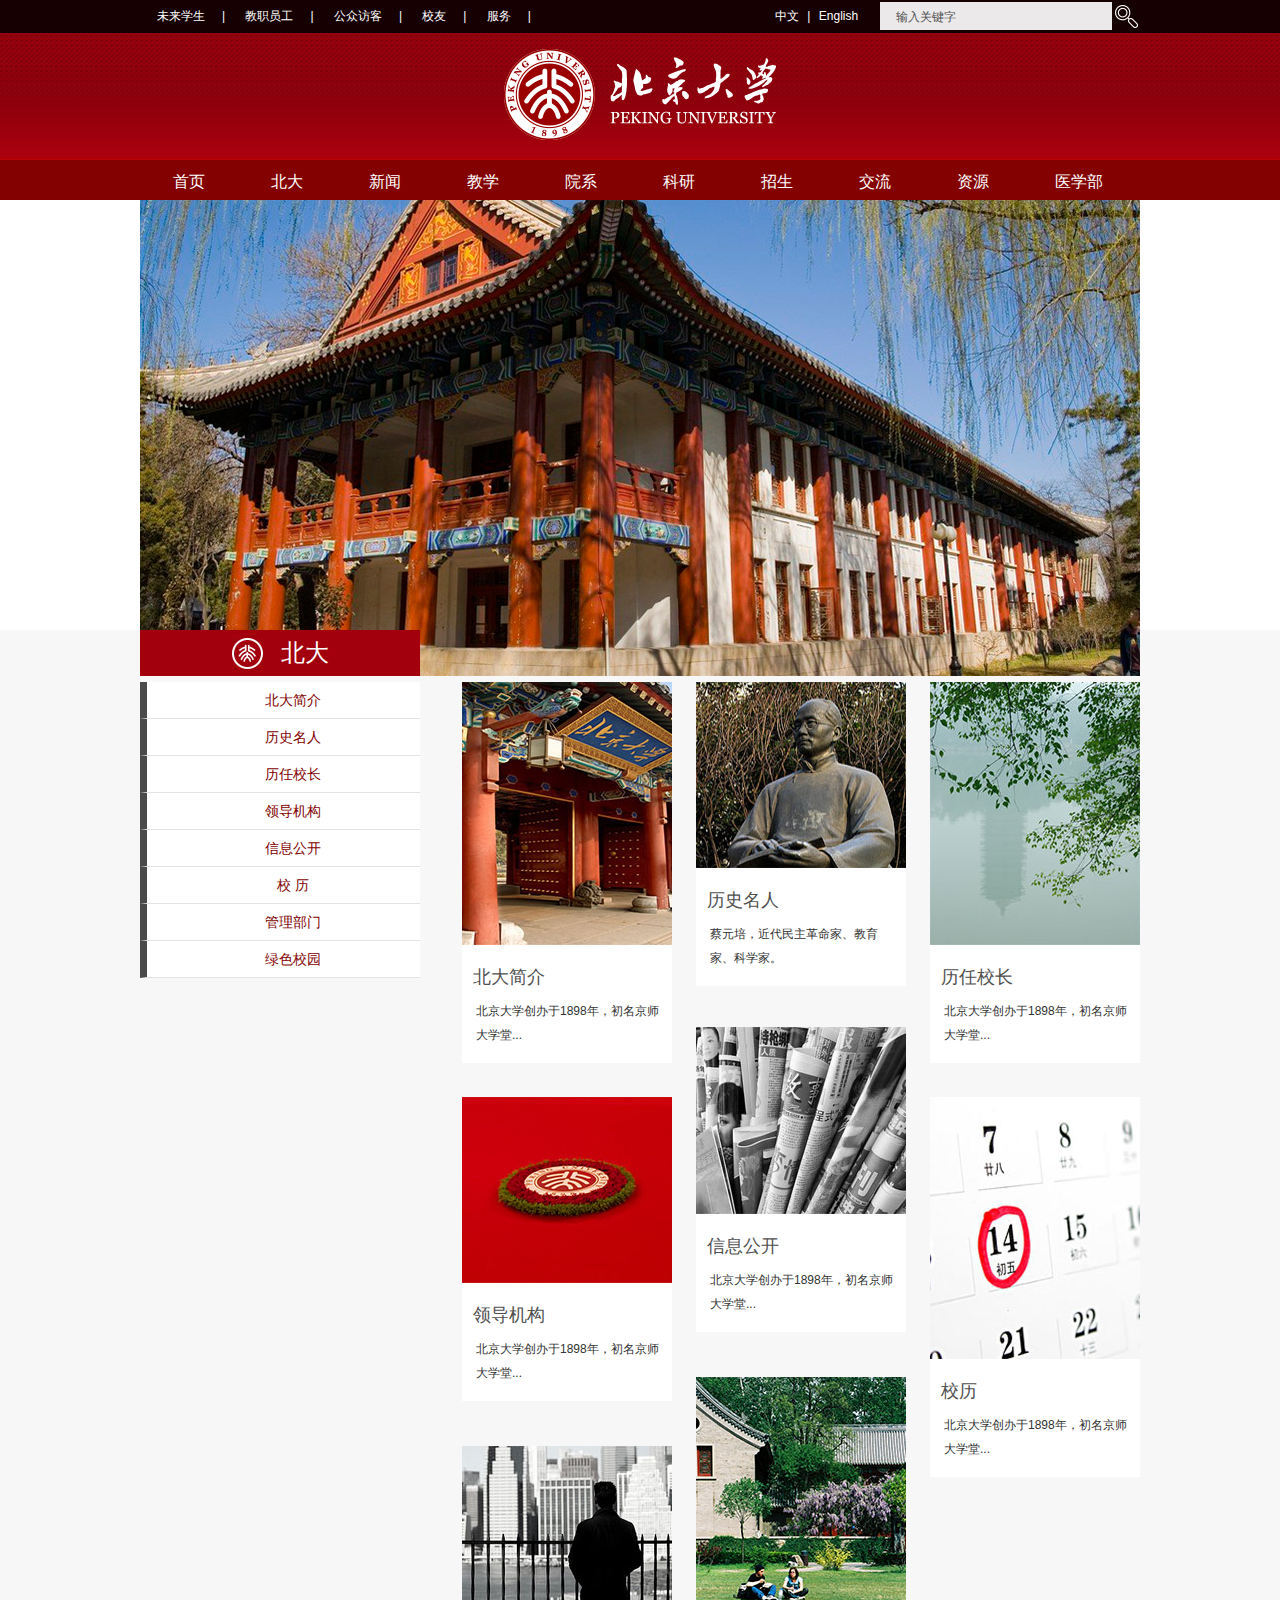
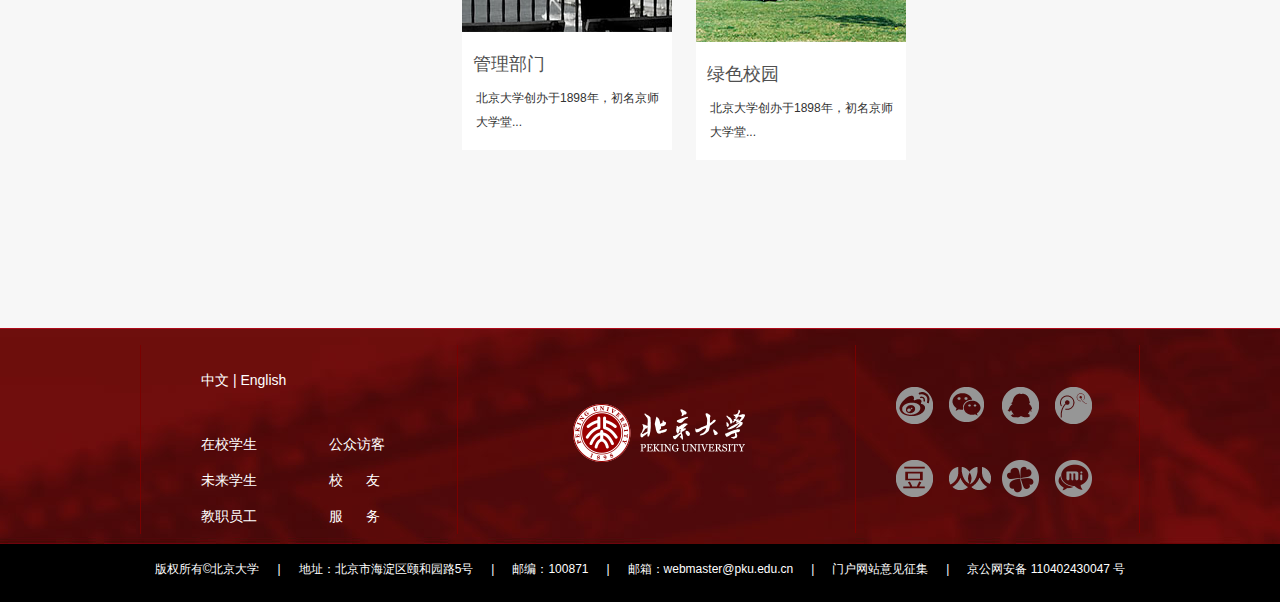
<file: list2.html>
<!doctype html>
<html>
<head>
<meta charset="utf-8">
<meta name="viewport" content="width=device-width, initial-scale=1">
<meta name="apple-mobile-web-app-status-bar-style" content="black" />
<meta name="format-detection" content="telephone=no" />
<title>北京大学</title>
<link href="css/index.css" type="text/css" rel="stylesheet" />
<link href="css/style.css" type="text/css" rel="stylesheet" />
<script src="js/index.js" type="text/javascript"></script>
<!--[if lt IE 9]>
<script src="js/html5.js"  type="text/javascript"></script>
<![endif]-->
</head>

<body>
<header class="header" id="pageone">
    <section class="mainWrap">
        <section class="topLink">
            <section class="topLeft">
                <a href="sfy.html">未来学生</a>|
                <a href="#">教职员工</a>|
                <a href="#">公众访客</a>|
                <a href="#">校友</a>|
                <a href="#">服务</a>|
            </section>
            <section class="topRight">
                <span><a href="#">中文</a> | <a href="#">English</a></span>
                <form name="dataForm" class="search" action="/cms/search/searchResults.jsp" target="_blank"
                      method="post" accept-charset="utf-8" onsubmit="document.charset='utf-8';">
                    <input name="siteID" value="$curChannel.site.ID" type="hidden" />
                    <input class="notxt" value="输入关键字" name="query" type="text" id="keywords"
                           onFocus="if(value==defaultValue){value='';}" onBlur="if(!value){value=defaultValue;}"
                           onclick="if(this.value==''){this.value='';this.form.keywords.style.color='#505050'}" />
                    <input class="notxt1" name="Submit" type="submit" value=""/>
                </form>
            </section>
        </section>
        <section class="topWrap">
            <a href="#"><img src="images/logo.png" /> </a>
        </section>
        <div id="nav_box">
            <nav class="nav">
                <ul id="nav">
                    <li><a href="index.html">首页</a> </li>
                    <li><span><a href="list2.html">北大</a> </span></li>
                    <li><span><a href="#">新闻</a> </span> </li>
                    <li><span><a href="#">教学</a> </span> </li>
                    <li><a href="#">院系</a> </li>
                    <li><span><a href="#">科研</a> </span> </li>
                    <li><span><a href="#">招生</a> </span> </li>
                    <li><span><a href="#">交流</a>  </span></li>
                    <li><span><a href="#">资源</a>  </span></li>
                    <li><a href="#">医学部</a> </li>
                </ul>
            </nav>
            <div class="datalist" id="datalist">
            <div class="bd">
                <section class="tb">
                    <img src="images/nav_bd.jpg" />
                </section>
                <section class="menu">
                    <ul>
                        <li><a href="list3.html">北大简介</a> </li>
                        <li><a href="#">历史名人</a> </li>
                        <li><a href="#">历任校长</a> </li>
                        <li><a href="#">领导机构</a> </li>
                        <li><a href="#">信息公开</a> </li>
                        <li><a href="#">校&nbsp;&nbsp;&nbsp;&nbsp;&nbsp;&nbsp;历</a> </li>
                        <li><a href="#">管理部门</a> </li>
                        <li><a href="#">绿色校园</a> </li>
                    </ul>
                </section>
                <section class="article">
                    <img src="images/img01.jpg" alt="" />
                    北京大学创办于1898年，初名京师大学堂，是中国第一所国立综合性大学，也是当时中国最高教育行政机关。辛亥革命后，于1912年改为现名。<br />
                    在中国走向现代化的进程中起到了重要的先锋作用。爱国、进步、民主、科学的传统精神和勤奋、严谨、求实、创新的学风在这里生生不息、代代相传。
                </section>
                <section class="link">
                    <h3>相关链接</h3>
                    <ul>
                        <li><a href="#">全国985高校</a> </li>
                        <li><a href="#">全国211高校</a> </li>
                        <li><a href="#">北京市一本高校</a> </li>
                    </ul>
                </section>
            </div>
            <div class="news">
                <section class="tb">
                    <img src="images/nav_new.jpg" />
                </section>
                <section class="new_list">
                    <ul>
                        <li>
                            <h3><a href="#"> 习近平在北大考察：青年要自觉践行社会主义核心价值观</a></h3>
                            <p>在五四青年节这个属于青春的节日，中共中央总书记、国家主席、中央军委主席习近平来到北京大学考察。<a href="#">[详细]</a> </p>
                        </li>
                        <li>
                            <h3><a href="#">“请你一定想好了，再申请加入共产党”——朱善璐与入党积极分子探讨共产党员的党性修养</a></h3>
                            <p>校党委书记、党校校长朱善璐以“共产党员的党性修养”为主题，为1300多名入党积极分子作第21期党性教育读书班第二场集体辅导报告。<a href="#">[详细]</a> </p>
                        </li>
                    </ul>
                </section>
                <section class="link">
                    <h3>相关链接</h3>
                    <ul>
                        <li><a href="#">北大新闻网</a> </li>
                    </ul>
                </section>
            </div>
            <div class="jx">
                <section class="tb">
                    <img src="images/nav_jx.jpg" />
                </section>
                <section class="menu">
                    <ul>
                        <li><a href="#">师资队伍</a> </li>
                        <li><a href="#">本科生教育</a> </li>
                        <li><a href="#">研究生教育</a> </li>
                        <li><a href="#">继续教育</a> </li>
                    </ul>
                </section>
                <section class="pic_menu">
                    <ul>
                        <li class="pd">
                            <a href="#"><img src="images/jx_img1.jpg" alt="" /> </a>
                            <a class="tit" href="#">师资队伍</a>
                        </li>
                        <li class="pd">
                            <a href="#"><img src="images/jx_img2.jpg" alt="" /></a>
                            <a class="tit" href="#">本科生教育</a>
                        </li>
                        <li>
                            <a href="#"><img src="images/jx_img3.jpg" alt="" /></a>
                            <a class="tit" href="#">研究生教育</a>
                        </li>
                        <li>
                            <a href="#"><img src="images/jx_img4.jpg" alt="" /></a>
                            <a class="tit" href="#">继续教育</a>
                        </li>
                    </ul>
                </section>
                <section class="link">
                    <h3>相关链接</h3>
                    <ul>
                        <li><a href="#">本科教育网</a> </li>
                        <li><a href="#">研究生院</a> </li>
                        <li><a href="#">继续教育学院</a> </li>
                    </ul>
                </section>
            </div>
            <div class="jx">
                <section class="tb">
                    <img src="images/nav_ky.jpg" />
                </section>
                <section class="menu">
                    <ul>
                        <li><a href="#">科研项目</a> </li>
                        <li><a href="#">科研基地</a> </li>
                        <li><a href="#">科研成果</a> </li>
                        <li><a href="#">学术交流</a> </li>
                    </ul>
                </section>
                <section class="pic_menu">
                    <ul>
                        <li class="pd">
                            <a href="#"><img src="images/jx_img1.jpg" alt="" /> </a>
                            <a class="tit" href="#">科研项目</a>
                        </li>
                        <li class="pd">
                            <a href="#"><img src="images/jx_img2.jpg" alt="" /></a>
                            <a class="tit" href="#">科研基地</a>
                        </li>
                        <li>
                            <a href="#"><img src="images/jx_img3.jpg" alt="" /></a>
                            <a class="tit" href="#">科研成果</a>
                        </li>
                        <li>
                            <a href="#"><img src="images/jx_img4.jpg" alt="" /></a>
                            <a class="tit" href="#">学术交流</a>
                        </li>
                    </ul>
                </section>
                <section class="link">
                    <h3>相关链接</h3>
                    <ul>
                        <li><a href="#">本科教育网</a> </li>
                        <li><a href="#">研究生院</a> </li>
                        <li><a href="#">继续教育学院</a> </li>
                    </ul>
                </section>
            </div>
            <div class="bd">
                <section class="tb">
                    <img src="images/nav_zs.jpg" />
                </section>
                <section class="menu">
                    <ul>
                        <li><a href="#">本科生招生</a> </li>
                        <li><a href="#">研究生招生</a> </li>
                        <li><a href="#">继续教育招生</a> </li>
                        <li><a href="#">继续教育</a> </li>
                        <li><a href="#">证书验证</a> </li>
                    </ul>
                </section>
                <section class="article">
                    <img src="images/img01.jpg" alt="" />
                    北京大学创办于1898年，初名京师大学堂，是中国第一所国立综合性大学，也是当时中国最高教育行政机关。辛亥革命后，于1912年改为现名。<br />
                    在中国走向现代化的进程中起到了重要的先锋作用。爱国、进步、民主、科学的传统精神和勤奋、严谨、求实、创新的学风在这里生生不息、代代相传。
                </section>
                <section class="link">
                    <h3>相关链接</h3>
                    <ul>
                        <li><a href="#">全国985高校</a> </li>
                        <li><a href="#">全国211高校</a> </li>
                        <li><a href="#">北京市一本高校</a> </li>
                    </ul>
                </section>
            </div>
            <div class="news">
                <section class="tb">
                    <img src="images/nav_jl.jpg" />
                </section>
                <section class="new_list">
                    <ul>
                        <li>
                            <h3><a href="#"> 习近平在北大考察：青年要自觉践行社会主义核心价值观</a></h3>
                            <p>在五四青年节这个属于青春的节日，中共中央总书记、国家主席、中央军委主席习近平来到北京大学考察。<a href="#">[详细]</a> </p>
                        </li>
                        <li>
                            <h3><a href="#">“请你一定想好了，再申请加入共产党”——朱善璐与入党积极分子探讨共产党员的党性修养</a></h3>
                            <p>校党委书记、党校校长朱善璐以“共产党员的党性修养”为主题，为1300多名入党积极分子作第21期党性教育读书班第二场集体辅导报告。<a href="#">[详细]</a> </p>
                        </li>
                    </ul>
                </section>
                <section class="link">
                    <h3>相关链接</h3>
                    <ul>
                        <li><a href="#">国内交流</a> </li>
                        <li><a href="#">国际交流</a> </li>
                    </ul>
                </section>
            </div>
            <div class="bd">
                <section class="tb">
                    <img src="images/nav_zy.jpg" />
                </section>
                <section class="menu">
                    <ul>
                        <li><a href="#">图书馆</a> </li>
                        <li><a href="#">档案馆</a> </li>
                        <li><a href="#">校史馆</a> </li>
                        <li><a href="#">赛克勒考古博物馆</a> </li>
                        <li><a href="#">地质博物馆</a> </li>
                    </ul>
                </section>
                <section class="article">
                    <img src="images/img01.jpg" alt="" />
                    北京大学创办于1898年，初名京师大学堂，是中国第一所国立综合性大学，也是当时中国最高教育行政机关。辛亥革命后，于1912年改为现名。<br />
                    在中国走向现代化的进程中起到了重要的先锋作用。爱国、进步、民主、科学的传统精神和勤奋、严谨、求实、创新的学风在这里生生不息、代代相传。
                </section>
                <section class="link">
                    <h3>相关链接</h3>
                    <ul>
                        <li><a href="#">全国985高校</a> </li>
                        <li><a href="#">全国211高校</a> </li>
                        <li><a href="#">北京市一本高校</a> </li>
                    </ul>
                </section>
            </div>
            </div>
        </div>
        <section class="snav">
            <section id="mbtn" class="mbtn"><img src="images/ml_menu.jpg" /> </section>
            <div class="navm" id="navm">
                <section class="nav_sf">
                    |<a href="sfy.html">在校学生</a>|
                    <a href="#">未来学生</a>|
                    <a href="#">教职员工</a>|
                    <a href="#">公众访客</a>|
                    <a href="#">校友</a>|
                    <a href="#">服务</a>|
                </section>
                <ul>
                    <li><a href="#">首页</a> </li>
                    <li class="active"><a href="list2.html">北大</a> </li>
                    <li><a href="#">新闻</a> </li>
                    <li><a href="#">教学</a> </li>
                    <li><a href="#">院系</a> </li>
                    <li><a href="#">科研</a> </li>
                    <li><a href="#">招生</a> </li>
                    <li><a href="#">交流</a> </li>
                    <li><a href="#">资源</a> </li>
                    <li><a href="#">医学部</a> </li>
                </ul>
            </div>
        </section>
    </section>
</header>
<article class="content">
    <section class="conbg"></section>
    <section class="lt_banner ">
        <img src="images/banner_01.jpg" />
        <div class="nav_tit">
            <h2>北大</h2>
        </div>
    </section>
    <section class="mainWap">
            <nav class="wap_left">
                <ul>
                    <li><a href="list3.html">北大简介</a> </li>
                    <li><a href="#">历史名人</a> </li>
                    <li><a href="#">历任校长</a> </li>
                    <li><a href="#">领导机构</a> </li>
                    <li><a href="#">信息公开</a> </li>
                    <li><a href="#">校      历</a> </li>
                    <li><a href="#">管理部门</a> </li>
                    <li><a href="#">绿色校园</a> </li>
                </ul>
            </nav>
            <div id="wap_pin" class="wap_right">
                <div id="main_pin" class="container">
                    <div class="pin">
                        <img src="images/pic01.jpg" />
                        <div class="box">
                            <h2><a href="list3.html">北大简介</a> </h2>
                            <p>北京大学创办于1898年，初名京师大学堂...</p>
                        </div>
                    </div>
                    <div class="pin">
                        <img src="images/pic02.jpg" />
                        <div class="box">
                            <h2><a href="#">历史名人</a> </h2>
                            <p>蔡元培，近代民主革命家、教育家、科学家。</p>
                        </div>
                    </div>
                    <div class="pin">
                        <img src="images/pic03.jpg" />
                        <div class="box">
                            <h2><a href="#">历任校长</a> </h2>
                            <p>北京大学创办于1898年，初名京师大学堂...</p>
                        </div>
                    </div>
                    <div class="pin pin4">
                        <img src="images/pic04.jpg" />
                        <div class="box">
                            <h2><a href="#">领导机构</a> </h2>
                            <p>北京大学创办于1898年，初名京师大学堂...</p>
                        </div>
                    </div>
                    <div class="pin pin5">
                        <img src="images/pic05.jpg" />
                        <div class="box">
                            <h2><a href="#">信息公开</a> </h2>
                            <p>北京大学创办于1898年，初名京师大学堂...</p>
                        </div>
                    </div>
                    <div class="pin pin6">
                        <img src="images/pic06.jpg" />
                        <div class="box">
                            <h2><a href="#">校历</a> </h2>
                            <p>北京大学创办于1898年，初名京师大学堂...</p>
                        </div>
                    </div>
                    <div class="pin pin7">
                        <img src="images/pic07.jpg" />
                        <div class="box">
                            <h2><a href="#">管理部门</a> </h2>
                            <p>北京大学创办于1898年，初名京师大学堂...</p>
                        </div>
                    </div>
                    <div class="pin pin8">
                        <img src="images/pic08.jpg" />
                        <div class="box">
                            <h2><a href="#">绿色校园</a> </h2>
                            <p>北京大学创办于1898年，初名京师大学堂...</p>
                        </div>
                    </div>
                </div>
            </div>
        </section>

</article >
<footer class="footer">
    <section class="fot_wap">
        <section class="fot_left">
            <section class="eng"><a href="#">中文</a>    |   <a href="#">English</a></section>
            <section class="sf">
                <a href="#">在校学生</a>
                <a href="#">公众访客</a>
                <a href="#">未来学生</a>
                <a href="#">校&nbsp;&nbsp;&nbsp;&nbsp;&nbsp;&nbsp;友</a>
                <a href="#">教职员工</a>
                <a href="#">服&nbsp;&nbsp;&nbsp;&nbsp;&nbsp;&nbsp;务</a>
            </section>
        </section>
        <section class="fot_cen">
            <a href="#"><img src="images/f_logo.png" /> </a>
        </section>
        <section class="fot_right">
            <ul>
                <li><a class="shre1" href="#"></a> </li>
                <li><a class="shre2" href="#"></a> </li>
                <li><a class="shre3" href="#"></a> </li>
                <li><a class="shre4" href="#"></a> </li>
                <li><a class="shre5" href="#"></a> </li>
                <li><a class="shre6" href="#"></a> </li>
                <li><a class="shre7" href="#"></a> </li>
                <li><a class="shre8" href="#"></a> </li>
            </ul>
        </section>
    </section>
    <section class="fot_wap6">
        <span><a href="#"><img src="images/f_logo.png" /> </a></span>
        <ul>
            <li><a class="shre1" href="#"></a> </li>
            <li><a class="shre2" href="#"></a> </li>
            <li><a class="shre3" href="#"></a> </li>
            <li><a class="shre4" href="#"></a> </li>
            <li><a class="shre5" href="#"></a> </li>
            <li><a class="shre6" href="#"></a> </li>
            <li class="a_wap6"><a class="shre7" href="#"></a> </li>
            <li class="a_wap6"><a class="shre8" href="#"></a> </li>
        </ul>
    </section>
    <section class="fot_bot clear">
        <section class="bq1">
            版权所有©北京大学<span>|</span>地址：北京市海淀区颐和园路5号<span>|</span>邮编：100871<span>|</span>邮箱：webmaster@pku.edu.cn<span>|</span>门户网站意见征集<span>|</span>京公网安备 110402430047 号
        </section>
        <section class="bq2">
            版权所有©北京大学<span>|</span>地址：北京市海淀区颐和园路5号<span>|</span>邮编：100871<br />邮箱：webmaster@pku.edu.cn<span>|</span>门户网站意见征集<span>|</span>京公网安备 110402430047 号
        </section>
        <section class="bq3">
            版权所有©北京大学<span>|</span>地址：北京市海淀区颐和园路5号<br />
            邮编：100871<span class="s1">|</span>邮箱：webmaster@pku.edu.cn<br />
            门户网站意见征集<span class="s2">|</span>京公网安备 110402430047 号
        </section>
    </section>
</footer>
<script src="js/jquery.min.js" type="text/javascript"></script>
<script src="js/responsiveslides.min.js" type="text/javascript"></script>
<script>
    $(function () {
        $("#mbtn").click(function(){
            $("#navm").toggle(300);
        });
    });
</script>
<!--<script src="js/pin.js" type="text/javascript"></script>-->

</body>
</html>
</file>
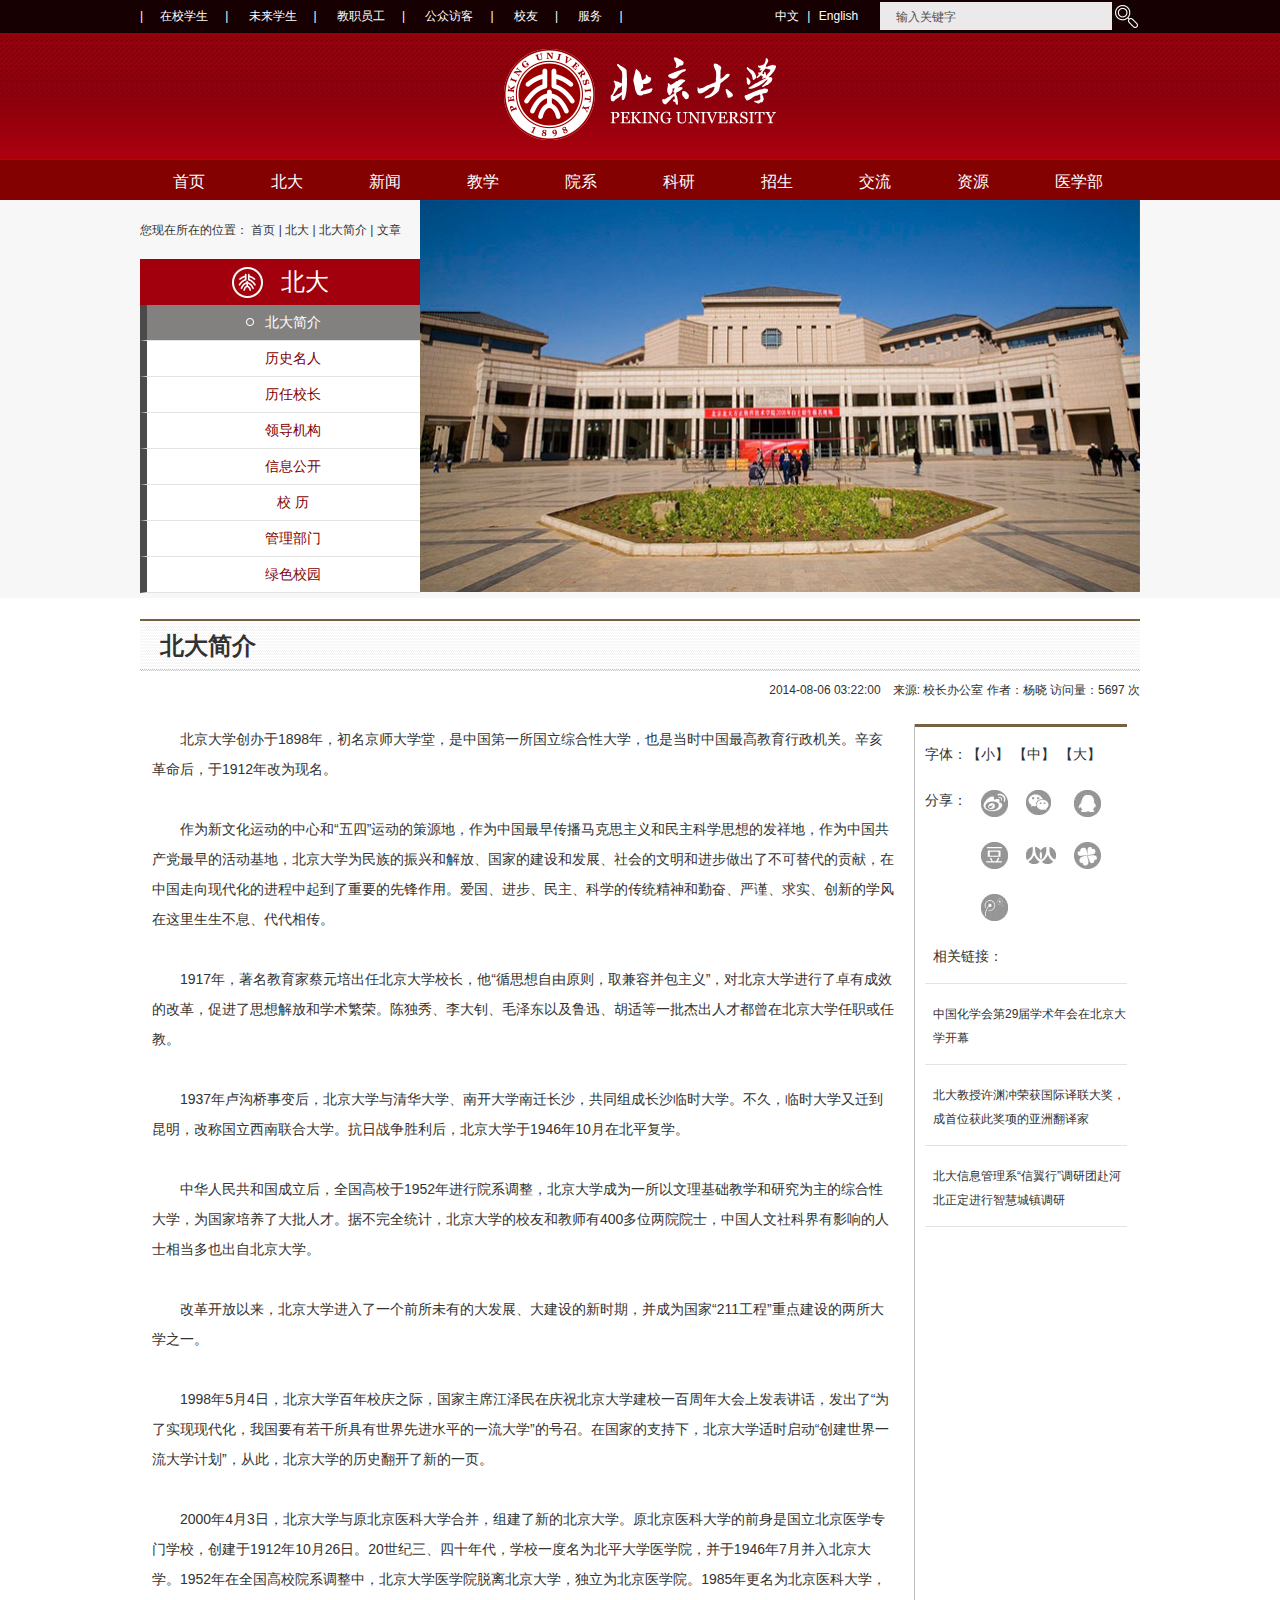
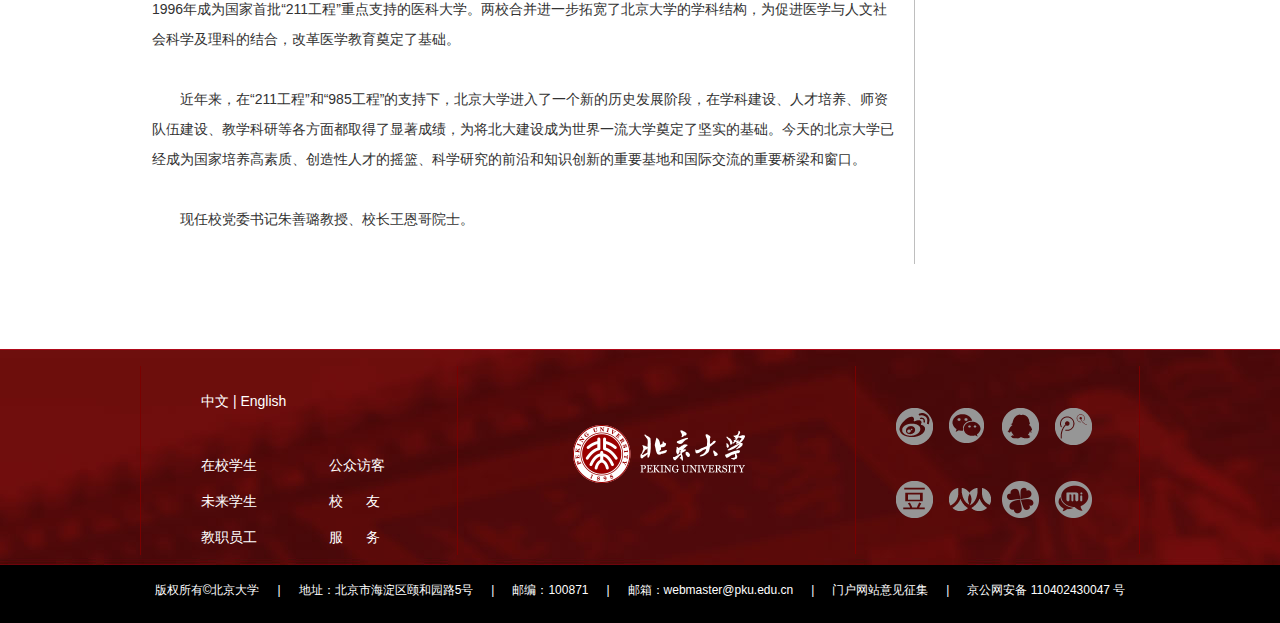
<file: list3.html>
<!doctype html>
<html>
<head>
<meta charset="utf-8">
<meta name="viewport" content="width=device-width, initial-scale=1">
<meta name="apple-mobile-web-app-status-bar-style" content="black" />
<meta name="format-detection" content="telephone=no" />
<title>北京大学</title>
<link href="css/index.css" type="text/css" rel="stylesheet" />
<link href="css/style.css" type="text/css" rel="stylesheet" />
<script src="js/index.js" type="text/javascript"></script>
<!--[if lt IE 9]>
<script src="js/html5.js"  type="text/javascript"></script>
<![endif]-->
</head>

<body>
<header class="header" id="pageone">
    <section class="mainWrap">
        <section class="topLink">
            <section class="topLeft">
                |<a href="sfy.html">在校学生</a>|
                <a href="#">未来学生</a>|
                <a href="#">教职员工</a>|
                <a href="#">公众访客</a>|
                <a href="#">校友</a>|
                <a href="#">服务</a>|
            </section>
            <section class="topRight">
                <span><a href="#">中文</a> | <a href="#">English</a></span>
                <form name="dataForm" class="search" action="/cms/search/searchResults.jsp" target="_blank"
                      method="post" accept-charset="utf-8" onsubmit="document.charset='utf-8';">
                    <input name="siteID" value="$curChannel.site.ID" type="hidden" />
                    <input class="notxt" value="输入关键字" name="query" type="text" id="keywords"
                           onFocus="if(value==defaultValue){value='';}" onBlur="if(!value){value=defaultValue;}"
                           onclick="if(this.value==''){this.value='';this.form.keywords.style.color='#505050'}" />
                    <input class="notxt1" name="Submit" type="submit" value=""/>
                </form>
            </section>
        </section>
        <section class="topWrap">
            <a href="#"><img src="images/logo.png" /> </a>
        </section>
        <div id="nav_box">
            <nav class="nav">
                <ul id="nav">
                    <li><a href="index.html">首页</a> </li>
                    <li><span><a href="list2.html">北大</a> </span></li>
                    <li><span><a href="#">新闻</a> </span> </li>
                    <li><span><a href="#">教学</a> </span> </li>
                    <li><a href="#">院系</a> </li>
                    <li><span><a href="#">科研</a> </span> </li>
                    <li><span><a href="#">招生</a> </span> </li>
                    <li><span><a href="#">交流</a>  </span></li>
                    <li><span><a href="#">资源</a>  </span></li>
                    <li><a href="#">医学部</a> </li>
                </ul>
            </nav>
            <div class="datalist" id="datalist">
            <div class="bd">
                <section class="tb">
                    <img src="images/nav_bd.jpg" />
                </section>
                <section class="menu">
                    <ul>
                        <li><a href="list3.html">北大简介</a> </li>
                        <li><a href="#">历史名人</a> </li>
                        <li><a href="#">历任校长</a> </li>
                        <li><a href="#">领导机构</a> </li>
                        <li><a href="#">信息公开</a> </li>
                        <li><a href="#">校&nbsp;&nbsp;&nbsp;&nbsp;&nbsp;&nbsp;历</a> </li>
                        <li><a href="#">管理部门</a> </li>
                        <li><a href="#">绿色校园</a> </li>
                    </ul>
                </section>
                <section class="article">
                    <img src="images/img01.jpg" alt="" />
                    北京大学创办于1898年，初名京师大学堂，是中国第一所国立综合性大学，也是当时中国最高教育行政机关。辛亥革命后，于1912年改为现名。<br />
                    在中国走向现代化的进程中起到了重要的先锋作用。爱国、进步、民主、科学的传统精神和勤奋、严谨、求实、创新的学风在这里生生不息、代代相传。
                </section>
                <section class="link">
                    <h3>相关链接</h3>
                    <ul>
                        <li><a href="#">全国985高校</a> </li>
                        <li><a href="#">全国211高校</a> </li>
                        <li><a href="#">北京市一本高校</a> </li>
                    </ul>
                </section>
            </div>
            <div class="news">
                <section class="tb">
                    <img src="images/nav_new.jpg" />
                </section>
                <section class="new_list">
                    <ul>
                        <li>
                            <h3><a href="#"> 习近平在北大考察：青年要自觉践行社会主义核心价值观</a></h3>
                            <p>在五四青年节这个属于青春的节日，中共中央总书记、国家主席、中央军委主席习近平来到北京大学考察。<a href="#">[详细]</a> </p>
                        </li>
                        <li>
                            <h3><a href="#">“请你一定想好了，再申请加入共产党”——朱善璐与入党积极分子探讨共产党员的党性修养</a></h3>
                            <p>校党委书记、党校校长朱善璐以“共产党员的党性修养”为主题，为1300多名入党积极分子作第21期党性教育读书班第二场集体辅导报告。<a href="#">[详细]</a> </p>
                        </li>
                    </ul>
                </section>
                <section class="link">
                    <h3>相关链接</h3>
                    <ul>
                        <li><a href="#">北大新闻网</a> </li>
                    </ul>
                </section>
            </div>
            <div class="jx">
                <section class="tb">
                    <img src="images/nav_jx.jpg" />
                </section>
                <section class="menu">
                    <ul>
                        <li><a href="#">师资队伍</a> </li>
                        <li><a href="#">本科生教育</a> </li>
                        <li><a href="#">研究生教育</a> </li>
                        <li><a href="#">继续教育</a> </li>
                    </ul>
                </section>
                <section class="pic_menu">
                    <ul>
                        <li class="pd">
                            <a href="#"><img src="images/jx_img1.jpg" alt="" /> </a>
                            <a class="tit" href="#">师资队伍</a>
                        </li>
                        <li class="pd">
                            <a href="#"><img src="images/jx_img2.jpg" alt="" /></a>
                            <a class="tit" href="#">本科生教育</a>
                        </li>
                        <li>
                            <a href="#"><img src="images/jx_img3.jpg" alt="" /></a>
                            <a class="tit" href="#">研究生教育</a>
                        </li>
                        <li>
                            <a href="#"><img src="images/jx_img4.jpg" alt="" /></a>
                            <a class="tit" href="#">继续教育</a>
                        </li>
                    </ul>
                </section>
                <section class="link">
                    <h3>相关链接</h3>
                    <ul>
                        <li><a href="#">本科教育网</a> </li>
                        <li><a href="#">研究生院</a> </li>
                        <li><a href="#">继续教育学院</a> </li>
                    </ul>
                </section>
            </div>
            <div class="jx">
                <section class="tb">
                    <img src="images/nav_ky.jpg" />
                </section>
                <section class="menu">
                    <ul>
                        <li><a href="#">科研项目</a> </li>
                        <li><a href="#">科研基地</a> </li>
                        <li><a href="#">科研成果</a> </li>
                        <li><a href="#">学术交流</a> </li>
                    </ul>
                </section>
                <section class="pic_menu">
                    <ul>
                        <li class="pd">
                            <a href="#"><img src="images/jx_img1.jpg" alt="" /> </a>
                            <a class="tit" href="#">科研项目</a>
                        </li>
                        <li class="pd">
                            <a href="#"><img src="images/jx_img2.jpg" alt="" /></a>
                            <a class="tit" href="#">科研基地</a>
                        </li>
                        <li>
                            <a href="#"><img src="images/jx_img3.jpg" alt="" /></a>
                            <a class="tit" href="#">科研成果</a>
                        </li>
                        <li>
                            <a href="#"><img src="images/jx_img4.jpg" alt="" /></a>
                            <a class="tit" href="#">学术交流</a>
                        </li>
                    </ul>
                </section>
                <section class="link">
                    <h3>相关链接</h3>
                    <ul>
                        <li><a href="#">本科教育网</a> </li>
                        <li><a href="#">研究生院</a> </li>
                        <li><a href="#">继续教育学院</a> </li>
                    </ul>
                </section>
            </div>
            <div class="bd">
                <section class="tb">
                    <img src="images/nav_zs.jpg" />
                </section>
                <section class="menu">
                    <ul>
                        <li><a href="#">本科生招生</a> </li>
                        <li><a href="#">研究生招生</a> </li>
                        <li><a href="#">继续教育招生</a> </li>
                        <li><a href="#">继续教育</a> </li>
                        <li><a href="#">证书验证</a> </li>
                    </ul>
                </section>
                <section class="article">
                    <img src="images/img01.jpg" alt="" />
                    北京大学创办于1898年，初名京师大学堂，是中国第一所国立综合性大学，也是当时中国最高教育行政机关。辛亥革命后，于1912年改为现名。<br />
                    在中国走向现代化的进程中起到了重要的先锋作用。爱国、进步、民主、科学的传统精神和勤奋、严谨、求实、创新的学风在这里生生不息、代代相传。
                </section>
                <section class="link">
                    <h3>相关链接</h3>
                    <ul>
                        <li><a href="#">全国985高校</a> </li>
                        <li><a href="#">全国211高校</a> </li>
                        <li><a href="#">北京市一本高校</a> </li>
                    </ul>
                </section>
            </div>
            <div class="news">
                <section class="tb">
                    <img src="images/nav_jl.jpg" />
                </section>
                <section class="new_list">
                    <ul>
                        <li>
                            <h3><a href="#"> 习近平在北大考察：青年要自觉践行社会主义核心价值观</a></h3>
                            <p>在五四青年节这个属于青春的节日，中共中央总书记、国家主席、中央军委主席习近平来到北京大学考察。<a href="#">[详细]</a> </p>
                        </li>
                        <li>
                            <h3><a href="#">“请你一定想好了，再申请加入共产党”——朱善璐与入党积极分子探讨共产党员的党性修养</a></h3>
                            <p>校党委书记、党校校长朱善璐以“共产党员的党性修养”为主题，为1300多名入党积极分子作第21期党性教育读书班第二场集体辅导报告。<a href="#">[详细]</a> </p>
                        </li>
                    </ul>
                </section>
                <section class="link">
                    <h3>相关链接</h3>
                    <ul>
                        <li><a href="#">国内交流</a> </li>
                        <li><a href="#">国际交流</a> </li>
                    </ul>
                </section>
            </div>
            <div class="bd">
                <section class="tb">
                    <img src="images/nav_zy.jpg" />
                </section>
                <section class="menu">
                    <ul>
                        <li><a href="#">图书馆</a> </li>
                        <li><a href="#">档案馆</a> </li>
                        <li><a href="#">校史馆</a> </li>
                        <li><a href="#">赛克勒考古博物馆</a> </li>
                        <li><a href="#">地质博物馆</a> </li>
                    </ul>
                </section>
                <section class="article">
                    <img src="images/img01.jpg" alt="" />
                    北京大学创办于1898年，初名京师大学堂，是中国第一所国立综合性大学，也是当时中国最高教育行政机关。辛亥革命后，于1912年改为现名。<br />
                    在中国走向现代化的进程中起到了重要的先锋作用。爱国、进步、民主、科学的传统精神和勤奋、严谨、求实、创新的学风在这里生生不息、代代相传。
                </section>
                <section class="link">
                    <h3>相关链接</h3>
                    <ul>
                        <li><a href="#">全国985高校</a> </li>
                        <li><a href="#">全国211高校</a> </li>
                        <li><a href="#">北京市一本高校</a> </li>
                    </ul>
                </section>
            </div>
            </div>
        </div>
        <section class="snav">
            <section id="mbtn" class="mbtn"><img src="images/ml_menu.jpg" /> </section>
            <div class="navm" id="navm">
                <section class="nav_sf">
                    |<a href="sfy.html">在校学生</a>|
                    <a href="#">未来学生</a>|
                    <a href="#">教职员工</a>|
                    <a href="#">公众访客</a>|
                    <a href="#">校友</a>|
                    <a href="#">服务</a>|
                </section>
                <ul>
                    <li><a href="#">首页</a> </li>
                    <li class="active"><a href="list2.html">北大</a> </li>
                    <li><a href="#">新闻</a> </li>
                    <li><a href="#">教学</a> </li>
                    <li><a href="#">院系</a> </li>
                    <li><a href="#">科研</a> </li>
                    <li><a href="#">招生</a> </li>
                    <li><a href="#">交流</a> </li>
                    <li><a href="#">资源</a> </li>
                    <li><a href="#">医学部</a> </li>
                </ul>
            </div>
        </section>
    </section>
</header>
<article class="content">
    <section class="main1_bg">
        <section class="con_main1">
        <div class="main_left">
            <div class="add">
                您现在所在的位置：<a href="#"> 首页</a> | <a href="list2.html">北大</a> | <a href="#">北大简介</a> | 文章
            </div>
            <div class="menu_tit">
                <h2>北大</h2>
            </div>
            <nav class="wap_left">
                <ul>
                    <li class="active"><a href="list3.html">北大简介</a> </li>
                    <li><a href="#">历史名人</a> </li>
                    <li><a href="#">历任校长</a> </li>
                    <li><a href="#">领导机构</a> </li>
                    <li><a href="#">信息公开</a> </li>
                    <li><a href="#">校      历</a> </li>
                    <li><a href="#">管理部门</a> </li>
                    <li><a href="#">绿色校园</a> </li>
                </ul>
            </nav>
        </div>
        <section class="artbanner">
            <img src="images/banner_02.jpg" />
        </section>
    </section>
    </section>
    <section class="mainbg">
        <section class="mainWap">
            <div class="main_tit">
                <h2>北大简介</h2>
            </div>
            <div class="zuozhe">
                2014-08-06 03:22:00　来源: 校长办公室  作者：杨晓  访问量：5697 次
            </div>
            <article class="zhengwen">
                <p>北京大学创办于1898年，初名京师大学堂，是中国第一所国立综合性大学，也是当时中国最高教育行政机关。辛亥革命后，于1912年改为现名。</p>

                <p>作为新文化运动的中心和“五四”运动的策源地，作为中国最早传播马克思主义和民主科学思想的发祥地，作为中国共产党最早的活动基地，北京大学为民族的振兴和解放、国家的建设和发展、社会的文明和进步做出了不可替代的贡献，在中国走向现代化的进程中起到了重要的先锋作用。爱国、进步、民主、科学的传统精神和勤奋、严谨、求实、创新的学风在这里生生不息、代代相传。</p>

                <p>1917年，著名教育家蔡元培出任北京大学校长，他“循思想自由原则，取兼容并包主义”，对北京大学进行了卓有成效的改革，促进了思想解放和学术繁荣。陈独秀、李大钊、毛泽东以及鲁迅、胡适等一批杰出人才都曾在北京大学任职或任教。</p>

                <p>1937年卢沟桥事变后，北京大学与清华大学、南开大学南迁长沙，共同组成长沙临时大学。不久，临时大学又迁到昆明，改称国立西南联合大学。抗日战争胜利后，北京大学于1946年10月在北平复学。</p>

                <p>中华人民共和国成立后，全国高校于1952年进行院系调整，北京大学成为一所以文理基础教学和研究为主的综合性大学，为国家培养了大批人才。据不完全统计，北京大学的校友和教师有400多位两院院士，中国人文社科界有影响的人士相当多也出自北京大学。</p>

                <p>改革开放以来，北京大学进入了一个前所未有的大发展、大建设的新时期，并成为国家“211工程”重点建设的两所大学之一。</p>

                <p>1998年5月4日，北京大学百年校庆之际，国家主席江泽民在庆祝北京大学建校一百周年大会上发表讲话，发出了“为了实现现代化，我国要有若干所具有世界先进水平的一流大学”的号召。在国家的支持下，北京大学适时启动“创建世界一流大学计划”，从此，北京大学的历史翻开了新的一页。</p>

                <p>2000年4月3日，北京大学与原北京医科大学合并，组建了新的北京大学。原北京医科大学的前身是国立北京医学专门学校，创建于1912年10月26日。20世纪三、四十年代，学校一度名为北平大学医学院，并于1946年7月并入北京大学。1952年在全国高校院系调整中，北京大学医学院脱离北京大学，独立为北京医学院。1985年更名为北京医科大学，1996年成为国家首批“211工程”重点支持的医科大学。两校合并进一步拓宽了北京大学的学科结构，为促进医学与人文社会科学及理科的结合，改革医学教育奠定了基础。</p>

                <p>近年来，在“211工程”和“985工程”的支持下，北京大学进入了一个新的历史发展阶段，在学科建设、人才培养、师资队伍建设、教学科研等各方面都取得了显著成绩，为将北大建设成为世界一流大学奠定了坚实的基础。今天的北京大学已经成为国家培养高素质、创造性人才的摇篮、科学研究的前沿和知识创新的重要基地和国际交流的重要桥梁和窗口。</p>

               <p> 现任校党委书记朱善璐教授、校长王恩哥院士。</p>
            </article>
            <section class="about_con">
                <div class="font">字体：【小】 【中】 【大】</div>
                <div class="share">
                    <dl>
                        <dt>分享：</dt>
                        <dd>
                            <ul>
                                <li><a class="shre1" href="#"></a> </li>
                                <li><a class="shre2" href="#"></a> </li>
                                <li><a class="shre3" href="#"></a> </li>
                                <li><a class="shre4" href="#"></a> </li>
                                <li><a class="shre5" href="#"></a> </li>
                                <li><a class="shre6" href="#"></a> </li>
                                <li><a class="shre7" href="#"></a> </li>
                                <li><a class="shre8" href="#"></a> </li>
                            </ul>
                        </dd>
                    </dl>
                </div>
                <div class="about_link">
                    <span>相关链接：</span>
                    <ul>
                        <li><a href="#">中国化学会第29届学术年会在北京大学开幕</a> </li>
                        <li><a href="#">北大教授许渊冲荣获国际译联大奖，成首位获此奖项的亚洲翻译家</a> </li>
                        <li><a href="#">北大信息管理系“信翼行”调研团赴河北正定进行智慧城镇调研</a> </li>
                    </ul>
                </div>
            </section>
        </section>
    </section>

</article >
<footer class="footer">
    <section class="fot_wap">
        <section class="fot_left">
            <section class="eng"><a href="#">中文</a>    |   <a href="#">English</a></section>
            <section class="sf">
                <a href="#">在校学生</a>
                <a href="#">公众访客</a>
                <a href="#">未来学生</a>
                <a href="#">校&nbsp;&nbsp;&nbsp;&nbsp;&nbsp;&nbsp;友</a>
                <a href="#">教职员工</a>
                <a href="#">服&nbsp;&nbsp;&nbsp;&nbsp;&nbsp;&nbsp;务</a>
            </section>
        </section>
        <section class="fot_cen">
            <a href="#"><img src="images/f_logo.png" /> </a>
        </section>
        <section class="fot_right">
            <ul>
                <li><a class="shre1" href="#"></a> </li>
                <li><a class="shre2" href="#"></a> </li>
                <li><a class="shre3" href="#"></a> </li>
                <li><a class="shre4" href="#"></a> </li>
                <li><a class="shre5" href="#"></a> </li>
                <li><a class="shre6" href="#"></a> </li>
                <li><a class="shre7" href="#"></a> </li>
                <li><a class="shre8" href="#"></a> </li>
            </ul>
        </section>
    </section>
    <section class="fot_wap6">
        <span><a href="#"><img src="images/f_logo.png" /> </a></span>
        <ul>
            <li><a class="shre1" href="#"></a> </li>
            <li><a class="shre2" href="#"></a> </li>
            <li><a class="shre3" href="#"></a> </li>
            <li><a class="shre4" href="#"></a> </li>
            <li><a class="shre5" href="#"></a> </li>
            <li><a class="shre6" href="#"></a> </li>
            <li class="a_wap6"><a class="shre7" href="#"></a> </li>
            <li class="a_wap6"><a class="shre8" href="#"></a> </li>
        </ul>
    </section>
    <section class="fot_bot clear">
        <section class="bq1">
            版权所有©北京大学<span>|</span>地址：北京市海淀区颐和园路5号<span>|</span>邮编：100871<span>|</span>邮箱：webmaster@pku.edu.cn<span>|</span>门户网站意见征集<span>|</span>京公网安备 110402430047 号
        </section>
        <section class="bq2">
            版权所有©北京大学<span>|</span>地址：北京市海淀区颐和园路5号<span>|</span>邮编：100871<br />邮箱：webmaster@pku.edu.cn<span>|</span>门户网站意见征集<span>|</span>京公网安备 110402430047 号
        </section>
        <section class="bq3">
            版权所有©北京大学<span>|</span>地址：北京市海淀区颐和园路5号<br />
            邮编：100871<span class="s1">|</span>邮箱：webmaster@pku.edu.cn<br />
            门户网站意见征集<span class="s2">|</span>京公网安备 110402430047 号
        </section>
    </section>
</footer>
<script src="js/jquery.min.js" type="text/javascript"></script>
<script src="js/responsiveslides.min.js" type="text/javascript"></script>
<script>
    $(function () {
        $("#mbtn").click(function(){
            $("#navm").toggle(300);
        });
    });
</script>

</body>
</html>
</file>
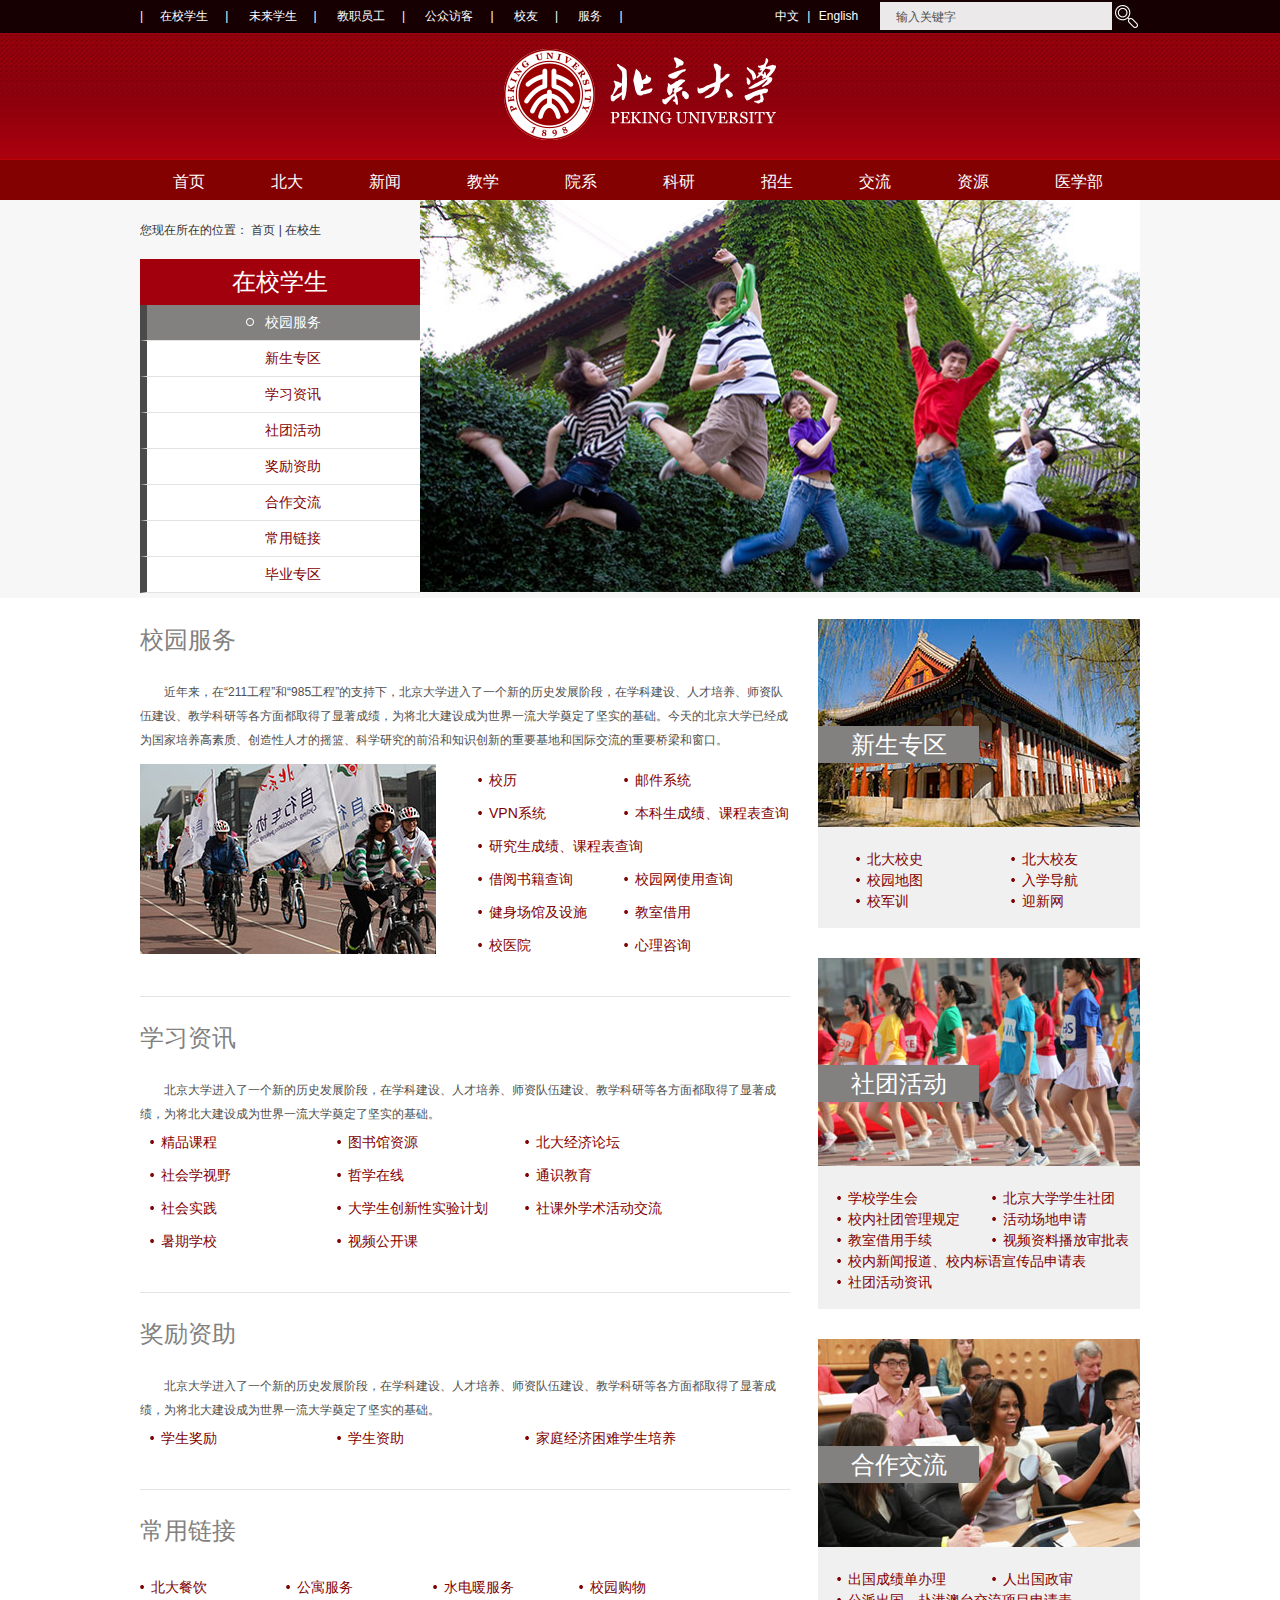
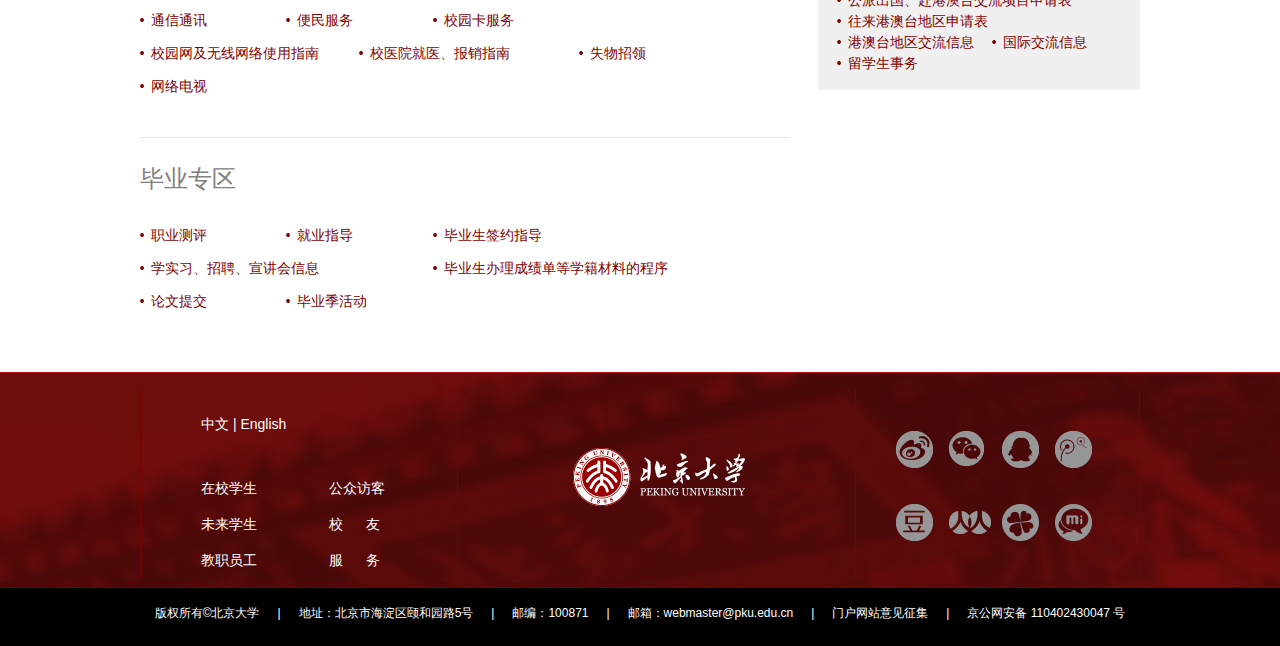
<file: sfy.html>
<!doctype html>
<html>
<head>
<meta charset="utf-8">
<meta name="viewport" content="width=device-width, initial-scale=1">
<meta name="apple-mobile-web-app-status-bar-style" content="black" />
<meta name="format-detection" content="telephone=no" />
<title>北京大学</title>
<link href="css/index.css" type="text/css" rel="stylesheet" />
<link href="css/style.css" type="text/css" rel="stylesheet" />
<script src="js/index.js" type="text/javascript"></script>
<!--[if lt IE 9]>
<script src="js/html5.js"  type="text/javascript"></script>

<![endif]-->
</head>

<body>
<header class="header" id="pageone">
    <section class="mainWrap">
        <section class="topLink">
            <section class="topLeft">
                |<a href="sfy.html">在校学生</a>|
                <a href="#">未来学生</a>|
                <a href="#">教职员工</a>|
                <a href="#">公众访客</a>|
                <a href="#">校友</a>|
                <a href="#">服务</a>|
            </section>
            <section class="topRight">
                <span><a href="#">中文</a> | <a href="#">English</a></span>
                <form name="dataForm" class="search" action="/cms/search/searchResults.jsp" target="_blank"
                      method="post" accept-charset="utf-8" onsubmit="document.charset='utf-8';">
                    <input name="siteID" value="$curChannel.site.ID" type="hidden" />
                    <input class="notxt" value="输入关键字" name="query" type="text" id="keywords"
                           onFocus="if(value==defaultValue){value='';}" onBlur="if(!value){value=defaultValue;}"
                           onclick="if(this.value==''){this.value='';this.form.keywords.style.color='#505050'}" />
                    <input class="notxt1" name="Submit" type="submit" value=""/>
                </form>
            </section>
        </section>
        <section class="topWrap">
            <a href="#"><img src="images/logo.png" /> </a>
        </section>
        <div id="nav_box">
            <nav class="nav">
                <ul id="nav">
                    <li><a href="index.html">首页</a> </li>
                    <li><span><a href="list2.html">北大</a> </span></li>
                    <li><span><a href="#">新闻</a> </span> </li>
                    <li><span><a href="#">教学</a> </span> </li>
                    <li><a href="#">院系</a> </li>
                    <li><span><a href="#">科研</a> </span> </li>
                    <li><span><a href="#">招生</a> </span> </li>
                    <li><span><a href="#">交流</a>  </span></li>
                    <li><span><a href="#">资源</a>  </span></li>
                    <li><a href="#">医学部</a> </li>
                </ul>
            </nav>
            <div class="datalist" id="datalist">
            <div class="bd">
                <section class="tb">
                    <img src="images/nav_bd.jpg" />
                </section>
                <section class="menu">
                    <ul>
                        <li><a href="list3.html">北大简介</a> </li>
                        <li><a href="#">历史名人</a> </li>
                        <li><a href="#">历任校长</a> </li>
                        <li><a href="#">领导机构</a> </li>
                        <li><a href="#">信息公开</a> </li>
                        <li><a href="#">校&nbsp;&nbsp;&nbsp;&nbsp;&nbsp;&nbsp;历</a> </li>
                        <li><a href="#">管理部门</a> </li>
                        <li><a href="#">绿色校园</a> </li>
                    </ul>
                </section>
                <section class="article">
                    <img src="images/img01.jpg" alt="" />
                    北京大学创办于1898年，初名京师大学堂，是中国第一所国立综合性大学，也是当时中国最高教育行政机关。辛亥革命后，于1912年改为现名。<br />
                    在中国走向现代化的进程中起到了重要的先锋作用。爱国、进步、民主、科学的传统精神和勤奋、严谨、求实、创新的学风在这里生生不息、代代相传。
                </section>
                <section class="link">
                    <h3>相关链接</h3>
                    <ul>
                        <li><a href="#">全国985高校</a> </li>
                        <li><a href="#">全国211高校</a> </li>
                        <li><a href="#">北京市一本高校</a> </li>
                    </ul>
                </section>
            </div>
            <div class="news">
                <section class="tb">
                    <img src="images/nav_new.jpg" />
                </section>
                <section class="new_list">
                    <ul>
                        <li>
                            <h3><a href="#"> 习近平在北大考察：青年要自觉践行社会主义核心价值观</a></h3>
                            <p>在五四青年节这个属于青春的节日，中共中央总书记、国家主席、中央军委主席习近平来到北京大学考察。<a href="#">[详细]</a> </p>
                        </li>
                        <li>
                            <h3><a href="#">“请你一定想好了，再申请加入共产党”——朱善璐与入党积极分子探讨共产党员的党性修养</a></h3>
                            <p>校党委书记、党校校长朱善璐以“共产党员的党性修养”为主题，为1300多名入党积极分子作第21期党性教育读书班第二场集体辅导报告。<a href="#">[详细]</a> </p>
                        </li>
                    </ul>
                </section>
                <section class="link">
                    <h3>相关链接</h3>
                    <ul>
                        <li><a href="#">北大新闻网</a> </li>
                    </ul>
                </section>
            </div>
            <div class="jx">
                <section class="tb">
                    <img src="images/nav_jx.jpg" />
                </section>
                <section class="menu">
                    <ul>
                        <li><a href="#">师资队伍</a> </li>
                        <li><a href="#">本科生教育</a> </li>
                        <li><a href="#">研究生教育</a> </li>
                        <li><a href="#">继续教育</a> </li>
                    </ul>
                </section>
                <section class="pic_menu">
                    <ul>
                        <li class="pd">
                            <a href="#"><img src="images/jx_img1.jpg" alt="" /> </a>
                            <a class="tit" href="#">师资队伍</a>
                        </li>
                        <li class="pd">
                            <a href="#"><img src="images/jx_img2.jpg" alt="" /></a>
                            <a class="tit" href="#">本科生教育</a>
                        </li>
                        <li>
                            <a href="#"><img src="images/jx_img3.jpg" alt="" /></a>
                            <a class="tit" href="#">研究生教育</a>
                        </li>
                        <li>
                            <a href="#"><img src="images/jx_img4.jpg" alt="" /></a>
                            <a class="tit" href="#">继续教育</a>
                        </li>
                    </ul>
                </section>
                <section class="link">
                    <h3>相关链接</h3>
                    <ul>
                        <li><a href="#">本科教育网</a> </li>
                        <li><a href="#">研究生院</a> </li>
                        <li><a href="#">继续教育学院</a> </li>
                    </ul>
                </section>
            </div>
            <div class="jx">
                <section class="tb">
                    <img src="images/nav_ky.jpg" />
                </section>
                <section class="menu">
                    <ul>
                        <li><a href="#">科研项目</a> </li>
                        <li><a href="#">科研基地</a> </li>
                        <li><a href="#">科研成果</a> </li>
                        <li><a href="#">学术交流</a> </li>
                    </ul>
                </section>
                <section class="pic_menu">
                    <ul>
                        <li class="pd">
                            <a href="#"><img src="images/jx_img1.jpg" alt="" /> </a>
                            <a class="tit" href="#">科研项目</a>
                        </li>
                        <li class="pd">
                            <a href="#"><img src="images/jx_img2.jpg" alt="" /></a>
                            <a class="tit" href="#">科研基地</a>
                        </li>
                        <li>
                            <a href="#"><img src="images/jx_img3.jpg" alt="" /></a>
                            <a class="tit" href="#">科研成果</a>
                        </li>
                        <li>
                            <a href="#"><img src="images/jx_img4.jpg" alt="" /></a>
                            <a class="tit" href="#">学术交流</a>
                        </li>
                    </ul>
                </section>
                <section class="link">
                    <h3>相关链接</h3>
                    <ul>
                        <li><a href="#">本科教育网</a> </li>
                        <li><a href="#">研究生院</a> </li>
                        <li><a href="#">继续教育学院</a> </li>
                    </ul>
                </section>
            </div>
            <div class="bd">
                <section class="tb">
                    <img src="images/nav_zs.jpg" />
                </section>
                <section class="menu">
                    <ul>
                        <li><a href="#">本科生招生</a> </li>
                        <li><a href="#">研究生招生</a> </li>
                        <li><a href="#">继续教育招生</a> </li>
                        <li><a href="#">继续教育</a> </li>
                        <li><a href="#">证书验证</a> </li>
                    </ul>
                </section>
                <section class="article">
                    <img src="images/img01.jpg" alt="" />
                    北京大学创办于1898年，初名京师大学堂，是中国第一所国立综合性大学，也是当时中国最高教育行政机关。辛亥革命后，于1912年改为现名。<br />
                    在中国走向现代化的进程中起到了重要的先锋作用。爱国、进步、民主、科学的传统精神和勤奋、严谨、求实、创新的学风在这里生生不息、代代相传。
                </section>
                <section class="link">
                    <h3>相关链接</h3>
                    <ul>
                        <li><a href="#">全国985高校</a> </li>
                        <li><a href="#">全国211高校</a> </li>
                        <li><a href="#">北京市一本高校</a> </li>
                    </ul>
                </section>
            </div>
            <div class="news">
                <section class="tb">
                    <img src="images/nav_jl.jpg" />
                </section>
                <section class="new_list">
                    <ul>
                        <li>
                            <h3><a href="#"> 习近平在北大考察：青年要自觉践行社会主义核心价值观</a></h3>
                            <p>在五四青年节这个属于青春的节日，中共中央总书记、国家主席、中央军委主席习近平来到北京大学考察。<a href="#">[详细]</a> </p>
                        </li>
                        <li>
                            <h3><a href="#">“请你一定想好了，再申请加入共产党”——朱善璐与入党积极分子探讨共产党员的党性修养</a></h3>
                            <p>校党委书记、党校校长朱善璐以“共产党员的党性修养”为主题，为1300多名入党积极分子作第21期党性教育读书班第二场集体辅导报告。<a href="#">[详细]</a> </p>
                        </li>
                    </ul>
                </section>
                <section class="link">
                    <h3>相关链接</h3>
                    <ul>
                        <li><a href="#">国内交流</a> </li>
                        <li><a href="#">国际交流</a> </li>
                    </ul>
                </section>
            </div>
            <div class="bd">
                <section class="tb">
                    <img src="images/nav_zy.jpg" />
                </section>
                <section class="menu">
                    <ul>
                        <li><a href="#">图书馆</a> </li>
                        <li><a href="#">档案馆</a> </li>
                        <li><a href="#">校史馆</a> </li>
                        <li><a href="#">赛克勒考古博物馆</a> </li>
                        <li><a href="#">地质博物馆</a> </li>
                    </ul>
                </section>
                <section class="article">
                    <img src="images/img01.jpg" alt="" />
                    北京大学创办于1898年，初名京师大学堂，是中国第一所国立综合性大学，也是当时中国最高教育行政机关。辛亥革命后，于1912年改为现名。<br />
                    在中国走向现代化的进程中起到了重要的先锋作用。爱国、进步、民主、科学的传统精神和勤奋、严谨、求实、创新的学风在这里生生不息、代代相传。
                </section>
                <section class="link">
                    <h3>相关链接</h3>
                    <ul>
                        <li><a href="#">全国985高校</a> </li>
                        <li><a href="#">全国211高校</a> </li>
                        <li><a href="#">北京市一本高校</a> </li>
                    </ul>
                </section>
            </div>
            </div>
        </div>
        <section class="snav">
            <section id="mbtn" class="mbtn"><img src="images/ml_menu.jpg" /> </section>
            <div class="navm" id="navm">
                <section class="nav_sf">
                    |<a href="sfy.html">在校学生</a>|
                    <a href="#">未来学生</a>|
                    <a href="#">教职员工</a>|
                    <a href="#">公众访客</a>|
                    <a href="#">校友</a>|
                    <a href="#">服务</a>|
                </section>
                <ul>
                    <li><a href="#">首页</a> </li>
                    <li class="active"><a href="list2.html">北大</a> </li>
                    <li><a href="#">新闻</a> </li>
                    <li><a href="#">教学</a> </li>
                    <li><a href="#">院系</a> </li>
                    <li><a href="#">科研</a> </li>
                    <li><a href="#">招生</a> </li>
                    <li><a href="#">交流</a> </li>
                    <li><a href="#">资源</a> </li>
                    <li><a href="#">医学部</a> </li>
                </ul>
            </div>
        </section>
    </section>
</header>
<article class="content">
    <section class="main1_bg">
        <section class="con_main1">
            <div class="thrm">
                您现在所在的位置：<a href="#"> 首页</a> | 在校生
            </div>
            <div class="main_left">
                <div class="add">
                    您现在所在的位置：<a href="#"> 首页</a> | 在校生
                </div>
                <div class="menu_tit">
                    <h2 style="background:none; text-align:center; padding:0;">在校学生</h2>
                </div>
                <nav class="wap_left">
                    <ul>
                        <li class="active"><a href="#">校园服务</a> </li>
                        <li><a href="#">新生专区</a> </li>
                        <li><a href="#">学习资讯</a> </li>
                        <li><a href="#">社团活动</a> </li>
                        <li><a href="#">奖励资助</a> </li>
                        <li><a href="#">合作交流</a> </li>
                        <li><a href="#">常用链接</a> </li>
                        <li><a href="#">毕业专区</a> </li>
                    </ul>
                </nav>
            </div>
            <section class="artbanner">
                <img src="images/banner_03.jpg" />
            </section>
        </section>
    </section>
    <section class="mainbg">
        <section class="mainWap">
           <div class="sf_left">
                <div class="box_list">
                    <h2>校园服务</h2>
                    <div class="txt">
                        近年来，在“211工程”和“985工程”的支持下，北京大学进入了一个新的历史发展阶段，在学科建设、人才培养、师资队伍建设、教学科研等各方面都取得了显著成绩，为将北大建设成为世界一流大学奠定了坚实的基础。今天的北京大学已经成为国家培养高素质、创造性人才的摇篮、科学研究的前沿和知识创新的重要基地和国际交流的重要桥梁和窗口。
                    </div>
                    <dl>
                        <dt><img src="images/lt_pic01.jpg" /> </dt>
                        <dd>
                            <ul class="xy_fw">
                                <li><a href="#">校历</a> </li>
                                <li><a href="#">邮件系统</a> </li>
                                <li><a href="#">VPN系统</a> </li>
                                <li class="li1"><a href="#">本科生成绩、课程表查询</a> </li>
                                <li class="li2"><a href="#">研究生成绩、课程表查询</a> </li>
                                <li><a href="#">借阅书籍查询</a> </li>
                                <li><a href="#">校园网使用查询</a> </li>
                                <li><a href="#">健身场馆及设施</a> </li>
                                <li><a href="#">教室借用</a> </li>
                                <li><a href="#">校医院</a> </li>
                                <li><a href="#">心理咨询</a> </li>
                            </ul>
                        </dd>
                    </dl>
                </div>
               <div class="box_list">
                   <h2>学习资讯</h2>
                   <div class="txt">
                       北京大学进入了一个新的历史发展阶段，在学科建设、人才培养、师资队伍建设、教学科研等各方面都取得了显著成绩，为将北大建设成为世界一流大学奠定了坚实的基础。
                   </div>
                   <ul class="xue_zx">
                       <li><a href="#">精品课程</a> </li>
                       <li><a href="#">图书馆资源</a> </li>
                       <li><a href="#">北大经济论坛</a> </li>
                       <li><a href="#">社会学视野</a> </li>
                       <li><a href="#">哲学在线</a> </li>
                       <li><a href="#">通识教育</a> </li>
                       <li><a href="#">社会实践</a> </li>
                       <li class="li5"><a href="#">大学生创新性实验计划</a> </li>
                       <li><a href="#">社课外学术活动交流</a> </li>
                       <li><a href="#">暑期学校</a> </li>
                       <li><a href="#">视频公开课</a> </li>
                   </ul>
               </div>
               <div class="box_list">
                   <h2>奖励资助</h2>
                   <div class="txt">
                       北京大学进入了一个新的历史发展阶段，在学科建设、人才培养、师资队伍建设、教学科研等各方面都取得了显著成绩，为将北大建设成为世界一流大学奠定了坚实的基础。
                   </div>
                   <ul class="xue_zx">
                       <li><a href="#">学生奖励</a> </li>
                       <li><a href="#">学生资助</a> </li>
                       <li class="li5"><a href="#">家庭经济困难学生培养</a> </li>
                   </ul>
               </div>
               <div class="box_list">
                   <h2>常用链接</h2>
                   <ul class="xy_fw">
                       <li><a href="#">北大餐饮</a> </li>
                       <li><a href="#">公寓服务</a> </li>
                       <li><a href="#">水电暖服务</a> </li>
                       <li><a href="#">校园购物</a> </li>
                       <li><a href="#">通信通讯</a> </li>
                       <li><a href="#">便民服务</a> </li>
                       <li><a href="#">校园卡服务</a> </li>
                       <li class="li3"><a href="#">校园网及无线网络使用指南</a> </li>
                       <li class="li3"><a href="#">校医院就医、报销指南 </a> </li>
                       <li><a href="#">失物招领</a> </li>
                       <li><a href="#">网络电视</a> </li>
                   </ul>
               </div>
               <div class="box_list">
                   <h2>毕业专区</h2>
                   <ul class="xy_fw">
                       <li><a href="#">职业测评</a> </li>
                       <li><a href="#">就业指导</a> </li>
                       <li><a href="#">毕业生签约指导</a> </li>
                       <li class="li4"><a href="#">学实习、招聘、宣讲会信息 </a> </li>
                       <li class="li4 li5"><a href="#">毕业生办理成绩单等学籍材料的程序</a> </li>
                       <li><a href="#">论文提交</a> </li>
                       <li><a href="#">毕业季活动</a> </li>
                   </ul>
               </div>
           </div>
           <div class="sf_right">
                <div class="rig_list">
                    <div class="img">
                        <img src="images/lt_pic02.jpg" />
                        <h2>新生专区</h2>
                    </div>
                    <ul>
                        <li><a href="#">北大校史</a> </li>
                        <li><a href="#">北大校友</a> </li>
                        <li><a href="#">校园地图</a> </li>
                        <li><a href="#">入学导航</a> </li>
                        <li><a href="#">校军训</a> </li>
                        <li><a href="#">迎新网</a> </li>
                    </ul>
                </div>
               <div class="rig_list">
                   <div class="img">
                       <img src="images/lt_pic03.jpg" />
                       <h2>社团活动</h2>
                   </div>
                   <ul class="st_hd">
                       <li><a href="#">学校学生会</a> </li>
                       <li><a href="#">北京大学学生社团</a> </li>
                       <li><a href="#">校内社团管理规定</a> </li>
                       <li><a href="#">活动场地申请</a> </li>
                       <li><a href="#">教室借用手续</a> </li>
                       <li><a href="#">视频资料播放审批表</a> </li>
                       <li class="w100"><a href="#">校内新闻报道、校内标语宣传品申请表 </a> </li>
                       <li><a href="#">社团活动资讯 </a> </li>
                   </ul>
               </div>
               <div class="rig_list">
                   <div class="img">
                       <img src="images/lt_pic04.jpg" />
                       <h2>合作交流</h2>
                   </div>
                   <ul class="st_hd">
                       <li><a href="#">出国成绩单办理</a> </li>
                       <li><a href="#">人出国政审</a> </li>
                       <li class="w100"><a href="#">公派出国、赴港澳台交流项目申请表 </a> </li>
                       <li class="w100"><a href="#">往来港澳台地区申请表 </a> </li>
                       <li><a href="#">港澳台地区交流信息</a> </li>
                       <li><a href="#">国际交流信息</a> </li>
                       <li><a href="#">留学生事务 </a> </li>
                   </ul>
               </div>
           </div>
        </section>
    </section>
</article >
<footer class="footer">
    <section class="fot_wap">
        <section class="fot_left">
            <section class="eng"><a href="#">中文</a>    |   <a href="#">English</a></section>
            <section class="sf">
                <a href="#">在校学生</a>
                <a href="#">公众访客</a>
                <a href="#">未来学生</a>
                <a href="#">校&nbsp;&nbsp;&nbsp;&nbsp;&nbsp;&nbsp;友</a>
                <a href="#">教职员工</a>
                <a href="#">服&nbsp;&nbsp;&nbsp;&nbsp;&nbsp;&nbsp;务</a>
            </section>
        </section>
        <section class="fot_cen">
            <a href="#"><img src="images/f_logo.png" /> </a>
        </section>
        <section class="fot_right">
            <ul>
                <li><a class="shre1" href="#"></a> </li>
                <li><a class="shre2" href="#"></a> </li>
                <li><a class="shre3" href="#"></a> </li>
                <li><a class="shre4" href="#"></a> </li>
                <li><a class="shre5" href="#"></a> </li>
                <li><a class="shre6" href="#"></a> </li>
                <li><a class="shre7" href="#"></a> </li>
                <li><a class="shre8" href="#"></a> </li>
            </ul>
        </section>
    </section>
    <section class="fot_wap6">
        <span><a href="#"><img src="images/f_logo.png" /> </a></span>
        <ul>
            <li><a class="shre1" href="#"></a> </li>
            <li><a class="shre2" href="#"></a> </li>
            <li><a class="shre3" href="#"></a> </li>
            <li><a class="shre4" href="#"></a> </li>
            <li><a class="shre5" href="#"></a> </li>
            <li><a class="shre6" href="#"></a> </li>
            <li class="a_wap6"><a class="shre7" href="#"></a> </li>
            <li class="a_wap6"><a class="shre8" href="#"></a> </li>
        </ul>
    </section>
    <section class="fot_bot clear">
        <section class="bq1">
            版权所有©北京大学<span>|</span>地址：北京市海淀区颐和园路5号<span>|</span>邮编：100871<span>|</span>邮箱：webmaster@pku.edu.cn<span>|</span>门户网站意见征集<span>|</span>京公网安备 110402430047 号
        </section>
        <section class="bq2">
            版权所有©北京大学<span>|</span>地址：北京市海淀区颐和园路5号<span>|</span>邮编：100871<br />邮箱：webmaster@pku.edu.cn<span>|</span>门户网站意见征集<span>|</span>京公网安备 110402430047 号
        </section>
        <section class="bq3">
            版权所有©北京大学<span>|</span>地址：北京市海淀区颐和园路5号<br />
            邮编：100871<span class="s1">|</span>邮箱：webmaster@pku.edu.cn<br />
            门户网站意见征集<span class="s2">|</span>京公网安备 110402430047 号
        </section>
    </section>
</footer>
<script src="js/jquery.min.js" type="text/javascript"></script>
<script src="js/responsiveslides.min.js" type="text/javascript"></script>
<script>
    $(function () {
        $("#mbtn").click(function(){
            $("#navm").toggle(300);
        });
    });
</script>
</body>
</html>
</file>
<file: css/index.css>
@charset "utf-8";
/* CSS Document */
html,body,div,span,object,iframe,section,h1,h2,h3,h4,h5,h6,p,blockquote,pre,a,abbr,acronym,address,figure,figcaption,code,del,dfn,em,img,q,dl,dt,dd,ol,ul,li,fieldset,form,legend,table,span,tr,th {border: 0px;padding: 0px; font-size: 100%; margin: 0px;font-family: inherit; -webkit-font-smoothing: subpixel-antialiased;font-weight:normal;}
body {background:#fff ;color: #323232;line-height: 20px;font-size: 12px;font-family:'Microsoft YaHei',"Lucida Grande", Tahoma,Arial, Helvetica, sans-serif;margin: 0px;}
input,textarea,select{font-family:'Microsoft YaHei',"Lucida Grande", Tahoma,Arial, Helvetica, sans-serif;background:none;border:none;font-size:12px;outline:none;}
html{overflow-x: hidden;}
img, object { max-width: 100%;-ms-interpolation-mode: bicubic; }
a,a:link {text-decoration: none;color:#323232;}
a:hover{text-decoration:none;color:#8c0000;}
ul, li {list-style-type:none;}
.clear{clear:both;overflow:hidden;}
.mainWrap {width:1000px;margin:auto;min-width:320px;}
.header{height:200px;background:url(../images/body_bg.jpg) repeat-x left top;}
.header .topLink{height:33px;line-height:33px; color:#fff;position: relative;width: 100%;}
.header .topLeft{height:33px;line-height:33px; width:568px;position: absolute;left: 0;top:0;}
.topLeft a{color:#fff; padding:0 17px;}
.header .topRight{height:33px;line-height:33px; width:370px;position: absolute;right: 0;top:0;}
.topRight span{ height:33px;line-height:33px;width:110px;float:left;display:block;}
.topRight a{color:#fff; padding:0 5px;}
.topRight .search{width:258px;height:28px;margin:2px 0 3px;position:relative;top:0;left:110px;*left: 0; background:url(../images/sea_bg.jpg) no-repeat;}
.topRight .search input{position:absolute; width:216px;height:28px;line-height:28px; color:#505050;left:0px; top:0px; padding-left:0px; }
.topRight .search input.notxt{padding-left:16px;}
.topRight .search input.notxt1 {position: absolute;width:26px;height: 28px;top: 0px;left:232px;cursor: pointer;}
.mbtn{width: 32px;cursor: pointer;position:absolute;top:0px;right:12%;display: none;}
.header .topWrap{height:111px;text-align: center;padding-top: 16px;}
.header .nav{height:40px;}
.header .nav li{height:37px;padding-top:3px;float:left;_display:inline;position:relative;z-index:2;zoom:1;}
.header .nav li a{display:block;line-height:37px;font-size:16px;color:#fff;padding:0 33px;float:left;}
.header .nav li a:hover,.header .nav li a.hover,.header .nav li.active a{background:#fff;color:#820000;}
.banner{width:100%;background: url(../images/img_01.jpg) no-repeat center top;height: auto;}
.content{width:100%;background: url(../images/fw_bg.jpg) no-repeat bottom center #fff; overflow: hidden;}
.con_wap{width: 1000px; overflow: hidden;margin: 0 auto;min-width:320px;}
.new{overflow: hidden;width: 100%;margin-top: 35px;}
.new h2,.conL h2{font-size: 18px;color: #282828;height: 42px;line-height: 42px;border-bottom: 2px solid #8c0000;margin-bottom: 8px;}
.newL{width: 270px;float: left;margin-right: 30px;line-height: 18px;height: 242px;overflow: hidden;}
.newL h3{font-size: 15px;margin: 12px 0 20px;}
.newL p{color: #787878;}
.newR{margin-left: 14px;width: 385px;float: left;}
.newR li{font-size: 14px;padding: 16px 12px 8px 18px;line-height: 20px;border-bottom: 1px solid #e5e5e5;overflow: hidden;}
.newR li.last{border-bottom: none;text-align: right;}
.newR li.last a{color: #8c0000;display: block;background:url(../images/a_bg.jpg) no-repeat right center;padding-right: 17px;}
.newR li.last a:hover{text-decoration: underline;}
.conL{overflow: hidden;width: 568px;margin-top: 35px;float: left;}
.jxky{margin-bottom: 16px;overflow: hidden;}
.jxky dt{width: 150px;float: left;}
.jxky dt img{width: 150px;}
.jxky dd{width: 390px;float: left;line-height: 18px;margin: 0 8px 0 20px;}
.jxky dd h3{font-size: 14px;margin-bottom: 18px;}
.jxky dd p{color: #505050;}
.mtbd{margin-bottom: 10px;overflow: hidden;}
.mtbd li{ height: 40px; line-height: 18px;font-size: 14px;margin-bottom: 16px;}
.mtbd li span{width: 120px;height: 40px;display: block;background: #f4f4f4;text-align: center;line-height: 40px;color: #8c0000;margin-right: 24px;float: left;}
.mtbd li a{width: 423px;display:block;float: left;}
.tzgg li{line-height: 18px;font-size: 14px;margin-bottom: 20px;overflow: hidden;}
.tzgg li span{font-family:Georgia;width: 126px;display: block;float: left;color: #8c0000;background: url(../images/line.jpg) no-repeat right center;overflow: hidden;margin-right: 18px;height: 36px;line-height: 36px;}
.tzgg li span i{font-style: normal;font-size: 18px;}
.tzgg li a{width: 422px;float: left;display: block;}
.conR{width: 402px;float: left;margin:35px 0 0 30px;overflow: hidden;}
.conR dl{height: 139px;overflow: hidden;margin: 22px 0;background: #f4f4f4;*margin: 26px 0;}
.conR dt,.ztw dt{width: 94px;border: 1px solid #c9c9c9;border-right: none;float: left;height: 109px;background: #f4f4f4;text-align: center;padding-top: 28px;}
.conR dt span,.ztw dt span{display: block;width: 100%;font-size: 15px;padding-top: 6px;}
.conR dd{border-top:2px solid #8c0000;height: 137px;float: left;width: 307px;position: relative;overflow: hidden;}
.conR dd .img,.fw_wap li .img{width: 100%;}
.conR dd p,.ztw dd p{position: absolute;/*height: 28px;*/background: #000;bottom: 0;width: 100%;opacity: 0.5;filter:alpha(opacity=50);z-index: 1;left: 0;}
.conR dd h3,.ztw dd h3{position: absolute;bottom: 0; width:100%;/*height: 28px;*/line-height: 28px;text-align: center;z-index: 2;left: 0;font-size: 14px;color: #fff;}

.ztw{width: 100%;overflow: hidden;padding-top: 35px;}
.ztw dl{background: #f4f4f4;overflow: hidden;width: 100%;}
.ztw dt{padding-top: 21px;height: 101px;width: 99px;}
.ztw dd{border-top:2px solid #8c0000;float: left;width: 900px;}
.ztw dd ul{overflow: hidden;}
.ztw dd li{height: 122px;float: left;position: relative;overflow: hidden;display: inline-block;}
.ztw dd li img{height: 122px;}
.conR dd h3 a,.ztw dd h3 a{color: #fff;display: block;height:28px;line-height: 28px;}

.fw_wap{width: 100%;margin-top: 43px;overflow: hidden;padding-bottom: 42px;display: none\9;}
.fw_wap li{float: left;padding: 14px 19px;margin:35px 24px 0 0;background: #fff;position: relative;/*-webkit-box-shadow:5px 5px 5px 10px rgba(0,0,0,.6); box-shadow:5px 5px 5px 10px rgba(0,0,0,.6);*/height:126px;width: 194px;background: url(../images/li_bg.png) no-repeat; }
.fw_wap li p{position: absolute;bottom: 14px;/*height: 30px;*/opacity: 0.6;filter:alpha(opacity=60);left: 19px;width: 194px;z-index: 1;}
.fw_wap li h3{position: absolute;bottom: 14px;left: 19px;/*height: 30px;*/color: #fff;font-size: 14px;z-index: 2;}
.fw_wap li h3 span{display:inline-block;height: 21px;padding: 5px 10px 4px;float: left;}
.fw_wap li h3 a{color: #fff;display: inline-block;height: 30px;line-height: 30px;}
.fw_wap li.icon1 p{background: #6f3740;}
.fw_wap li.icon2 p{background: #7b4366;}
.fw_wap li.icon3 p{background: #876fa7;}
.fw_wap li.icon4 p{background: #47527f;}
.fw_wap li.icon5 p{background: #64a2af;}
.fw_wap li.icon6 p{background: #3a844f;}
.fw_wap li.icon7 p{background: #979d53;}
.fw_wap li.icon8 p{background: #ad9063;}
.fw_wap li.icon4,.fw_wap li.icon8{margin-right: 0;}
.footer{width: 100%;background: url(../images/f_bg.jpg) no-repeat center top;height: 268px;border-top:1px solid #af0a1a;}
.fot_wap{width: 1000px;margin: 0 auto;overflow: hidden;padding: 16px 0;color: #fff;font-size: 14px;height: 183px;}
.fot_wap a{color: #fff;}
.fot_left{width: 256px;float: left;border-left: 1px solid #7a0000;border-right: 1px solid #7a0000;padding: 25px 0 0 60px;}
.fot_left .eng{padding-bottom: 36px;}
.fot_left .sf{line-height: 36px;}
.fot_left .sf a{padding-right: 68px;}
.fot_cen{padding: 59px 110px 0 115px; width: 172px;float: left;}
.fot_right{border-left: 1px solid #7a0000;border-right: 1px solid #7a0000;padding: 42px 25px 0 40px;width: 218px;float: left;}
.fot_right li,.fot_wap6 li{width: 37px;height: 37px;float: left;margin: 0 16px 36px 0;}
.fot_right li a,.fot_wap6 li a{display: inline-block;width: 37px;height: 37px;background: url(../images/share.png) no-repeat;}
.fot_right li a:hover,.fot_wap6 li a:hover{background: url(../images/share_h.png) no-repeat;}
.fot_right li a.shre2,.fot_wap6 li a.shre2{background-position: -55px 0;}
.fot_right li a.shre3,.fot_wap6 li a.shre3{background-position: -109px 0;}
.fot_right li a.shre4,.fot_wap6 li a.shre4{background-position: -162px 0;}
.fot_right li a.shre5,.fot_wap6 li a.shre5{background-position: 0px -71px;}
.fot_right li a.shre6,.fot_wap6 li a.shre6{background-position: -52px -71px;width: 42px;}
.fot_right li a.shre7,.fot_wap6 li a.shre7{background-position: -108px -71px;}
.fot_right li a.shre8,.fot_wap6 li a.shre8{background-position: -162px -71px;}
.fot_bot{width:100%; margin:0 auto;padding: 16px 0 24px;font-size: 12px;overflow: hidden;color: #fff;text-align: center;line-height: 18px;background: #000;}
.fot_bot span{padding: 0 18px;}
.bq2,.bq3{display: none\9;}
.fot_wap6{width: 100%;text-align: center; overflow: hidden;height: 215px;display: none\9;}
.fot_wap6 span{padding-top: 41px;display: block;}
.fot_wap6 ul{padding-top: 34px;overflow: hidden;width: 424px;margin: 0 auto;}
.rslides { position: relative; overflow: hidden; width: 100%; padding: 0; margin: 0; }
.rslides li {  -webkit-backface-visibility: hidden; position: absolute; display: none; width: 100%; left: 0; top: 0;}
.rslides li:first-child { position: relative; display: block; float: left; }
.rslides img { display: block; height: auto; float: left; /*width: 100%;*/position: relative;top:0;left: 50%;margin-left:-960px; border: 0; }
.slide_container { position: relative; float: left; width: 100%;}
.slide { position: relative; list-style: none; overflow: hidden; width: 100%; padding: 0; margin: 0; }
.slide li { position: absolute; width: 100%; left: 0; top: 0; }
.slide img { display: block; position: relative; z-index: 1; height: auto; /*width: 100%;*/ border: 0;top:0;left: 50%;margin-left:-50%; }
.slide .caption { text-align:center;display: block; position: absolute; z-index: 2; font-size: 18px; text-shadow: none; color: #fff; background: #000; background: rgba(0,0,0, .5); left: 0; right: 0; bottom: 0; padding: 10px 20px; margin: 0; max-width: none; }
.slide_nav { position: absolute; -webkit-tap-highlight-color: rgba(0,0,0,0); top: 52%; left: 0; opacity: 0.7; z-index: 3; text-indent: -9999px; overflow: hidden; text-decoration: none; height: 61px; width: 38px; background: transparent url("../images/themes.gif") no-repeat left top; margin-top: -45px; }
.slide_nav:active { opacity: 1.0; }
.slide_nav.next { left: auto; background-position: right top; right: 0; }
.rslides li,.rslides img,.slide li,.slide img{/*height: 680px;*/height: auto;}
.slide .caption a,.conR dd a,.ztw dd a{color: #fff;}
/*.datalist{width: 100%;background: #fff;position: absolute;top:200px;left: 0;z-index: 4;-webkit-box-shadow:5px 3px 8px black;-moz-box-shadow: 5px 5px 8px black;box-shadow: 5px 5px 8px black;height: 0px;}*/
.datalist{width: 100%;background: #fff;position: absolute;top:200px;left: 0;z-index: 4;-webkit-box-shadow:2px 2px 5px #333;-moz-box-shadow: 2px 2px 5px #333;box-shadow: 2px 2px 5px #333;height: 0px;}
.datalist .bd,.datalist .news,.datalist .jx{width: 1000px;margin: 0 auto;padding: 42px 0 62px;display: none;overflow: hidden;}
.datalist .menu li a{color: #8c0000;font-size: 14px;}
.datalist .tb{width: 52px;padding:0 34px 0 29px;float: left;}
.datalist .bd .menu{width:220px;float: left;overflow: hidden;}
.datalist .bd .menu li{display: inline-block;padding: 0 52px 35px 0;font-size: 14px;*float:left;}
.datalist .bd .article{width: 380px;float: left;padding: 3px 63px 0 25px;line-height: 24px;}
.datalist .bd .article img{float:left;margin-right:29px;  margin-bottom:22px; }
.datalist .link{padding-left: 46px; float: left;width: 150px;border-left: 1px solid #8c0000;height: 168px;}
.datalist .link h3{color: #8c0000;line-height: 36px;}
.datalist .link li{line-height: 36px;}
.datalist .news .new_list{padding: 0 110px 0 46px;float: left;width: 530px;}
.datalist .new_list li{padding-bottom: 32px;background: url(../images/h_bg.jpg) no-repeat left 8px;padding-left: 19px;}
.datalist .new_list li h3{font-size: 14px;line-height:24px;}
.datalist .new_list li h3 a{color: #8c0000;}
.datalist .new_list li p{line-height: 24px;text-indent: 2em;}
.datalist .jx .menu{width: 139px;float: left;}
.datalist .jx .menu li{padding-bottom: 35px;}
.datalist .jx .pic_menu{width: 548px;float: left;}
.datalist .jx .pic_menu li{width: 200px;height: 80px;float: left;padding: 0 66px 0 8px;position:relative;}
.datalist .jx .pic_menu li .tit{position: absolute;z-index: 1;left: 19px;bottom: 13px;font-size: 14px;color: #fff;}
.datalist .jx .pic_menu li.pd{margin-bottom: 39px;}
.datalist,.cover p,.cover h3{transition: height 0.3s, transform 0.3s; -moz-transition: height 0.3s, -moz-transform 0.3s;-webkit-transition: height 0.3s, -webkit-transform 0.3s; -o-transition:  height 0.3s,-o-transform 0.3s;}

.cover p,.cover h3{height: 0;overflow: hidden;}
/*.conR dd:hover .cover,.ztw li:hover .cover,.fw_wap li:hover .cover{display: block;}*/
.conR dd:hover .cover p,.ztw li:hover .cover p,.conR dd:hover .cover h3,.ztw li:hover .cover h3,.fw_wap li:hover .cover p,.fw_wap li:hover .cover h3{height: 28px;}

.snav{display: none;}

.major-list-outer{width: 100%;margin-top: 43px;overflow: hidden;padding-bottom: 42px;}
.major-list li{width:232px;height:158px;float:left;position:relative;padding: 0px 0px;margin:35px 24px 0 0;}
.major-list li.mg{margin-right:0px;}
.major-list li a, .major-list li a span{width:100%;height:100%;display:block;position:absolute;left:0;top:0}
.front-face{z-index:2;background:url(../images/majors.png) no-repeat 0 0;}
.back-face{z-index:1;background:url(../images/majors_back.png) no-repeat 0 0;}
.major-list li a{overflow:hidden;}
.major-list li:hover a .back-face{z-index:3;}
#dx .front-face, #dx .back-face{background-position:0 0;}
#rj .front-face, #rj .back-face{background-position:-258px 0;}
#jx .front-face, #jx .back-face{background-position:-517px 0;}
#gdz .front-face, #gdz .back-face{background-position:-773px 0;}
#jsj .front-face, #jsj .back-face{background-position:0 -186px;}
#kz .front-face, #kz .back-face{background-position:-258px -186px;}
#jg .front-face, #jg .back-face{background-position:-517px -186px;}
#sx .front-face, #sx .back-face{background-position:-773px -186px;}
@media screen  and (min-width:1000px) {
    .bq1{display: block;}
    .bq2,.bq3{display: none;}
    .fot_wap{display: block;}
    .fot_wap6{display: none;}
    .fw_wap{display: none;}
    /*
    .cover{height: 0;display: none;}
    .conR dd:hover .cover,.ztw li:hover .cover,.fw_wap li:hover .cover{display: block;}*/
}
@media screen /*and (min-width:770px)*/ and (max-width:999px) {

    .fw_wap{display: none;}
    .mainWrap {width:100%;}
    .content{background: url(../images/fw_bg8.jpg) no-repeat bottom center #fff; background-size: 100%;}
    .con_wap{width: 770px;}
    .header .topLeft{width:380px;padding-left: 4px;}
    .topLeft a{padding:0 6px;}
    .header .topRight{ width:364px;padding-right: 4px;}
    .topRight .search{left:100px;}
    .header .nav{width: 770px;margin:0 auto;}
    .header .nav li a{padding:0 21px;}
    .banner,.rslides li,.rslides img,.slide li,.slide img{/*height: 462px;*/ height:auto; }
    .newL{width: 234px;margin-right: 25px;}
    .newR{margin-left: 8px;width: 244px;}
    .newR li{padding: 16px 0px 5px 0px;}
    .conL{width: 490px;}
    .jxky dd{width: 312px;}
    .mtbd li a,.tzgg li a{width: 346px;}
    .conR{width: 246px;}
    .conR dl{margin: 14px 0 25px;}
    .conR dd{width: 148px;text-align: center;}
    .conR dd img{/*width: 150%;position:relative;left: 50%;margin-left: -75%; */ height: 139px;}
    .ztw dt{width: 93px;}
    .ztw dd{width: 676px;}
    .ztw dd li img{width: 169px;}
    .ztw dd li:last-child{display: none;}
    .major-list-outer{width: 776px;}
    .major-list li{margin:10px 1px 0 0;height:132px;width: 192px;}
    .front-face{z-index:2;background:url(../images/majors8.png) no-repeat 0 0;}
    .back-face{z-index:1;background:url(../images/majors_back8.png) no-repeat 0 0;}
    #rj .front-face, #rj .back-face{background-position:-194px 0;}
    #jx .front-face, #jx .back-face{background-position:-388px 0;}
    #gdz .front-face, #gdz .back-face{background-position:-582px 0;}
    #jsj .front-face, #jsj .back-face{background-position:0 -140px;}
    #kz .front-face, #kz .back-face{background-position:-194px -140px;}
    #jg .front-face, #jg .back-face{background-position:-388px -140px;}
    #sx .front-face, #sx .back-face{background-position:-582px -140px;}
    /*.fw_wap{width: 776px;display: block;}*/
    .fw_wap li{background: url(../images/li_bg2.png) no-repeat;padding: 14px 15px;margin:10px 2px 0 0;height:109px;width: 162px;}
    .fw_wap li p{left: 15px;width: 162px;bottom: 17px;}
    .fot_left{width: 204px;padding: 25px 0 0 43px;border-left: 0;}
    .fot_left .sf a{padding-right: 38px;}
    .fot_cen{padding: 59px 56px 0 58px; width: 172px;float: left;}
    .fot_right{border-right:none;padding: 42px 7px 0 23px;width: 218px;float: left;}
    .fot_bot{padding: 16px 0;text-align: center;line-height: 18px;}
    .bq2{display: block;}
    .bq1,.bq3{display: none;}
    .fot_wap{display: block; width:790px;}
    .fot_wap6{display: none;}
    .cover p,.cover h3{height: 28px;}
    .conR dd a{color: #ffffff;}
}
@media screen /*and (min-width:603px)*/and (max-width : 769px)  {
    .major-list-outer{display: none;}
    .header .topLeft{display: none;}
    .header .topRight{position: relative;margin: 0 auto; width:460px;padding-right: 0px;}
    .topRight .search{left:110px;top:2px;margin-left: 10%;}
    .header{height:162px;/*background:url(../images/body_bg6.jpg) repeat-x left top;*/}
    .header #nav_box{display: none;}
    .snav{display: block;}
    .mbtn{display: block;}
    .navm{width: 100%;overflow: hidden;height:auto;background: #820000;position: absolute;top:35px;color: #fff;font-size: 14px;z-index: 5;display: none;left: 0;}
    .navm a{color: #fff;}
    .navm .nav_sf{padding: 25px 0 20px;width: 460px;margin: 0 auto;}
    .navm .nav_sf a{padding: 0 11px;}
    .navm ul{padding-bottom:10px;overflow: hidden;}
    .navm li{line-height: 30px;width: 100%;height: 30px;}
    .navm li a{display: block;width: 460px;margin: 0 auto;padding-left: 10px;}
    .navm li:hover{background: #6a0000;}
    .navm li:hover a{background: url(../images/nav_libg.jpg) no-repeat right center;}
    .content{background: url(../images/fw_bg6.jpg) no-repeat bottom center #fff; background-size: 100%;}
    .con_wap{width: 603px;}
    .banner,.rslides li,.rslides img,.slide li,.slide img{height: auto;/*height: 316px;*/}
    .newL{margin:0 62px 40px 0;height: auto;}
    .new .last{margin-right: 0;}
    .newR{width: 100%;}
    .newR li{padding: 16px 10px 5px 19px;border-bottom: none;border-top: 1px solid #e5e5e5;}
    .newR li.last{padding: 16px 18px 5px 19px;}
    .conL{width:100%;}
    .new h2,.jxky h2,.mtbd h2,.tzgg h2{margin-bottom:16px; }
    .jxky dd{width: 425px;}
    .mtbd li a,.tzgg li a{width: 458px;}
    .conR{margin-left: 0;width: 100%;}
    .conR dl{float: left;}
    .conR dl.first{margin-right: 27px;}
    .conR dd{width:193px;}
    .conR dd img{/*width: 150%;position:relative;left: 50%;margin-left: -75%;*/height: 139px; }
    .conR dl.last dd{width: 508px;height: 139px;}
    .conR dl.last dd img{width: 508px;height: 139px;left: 0;margin-left: 0;}
    .ztw dt{width: 94px; /*height: 225px;*/height: 184px;padding-top: 60px;}
    .ztw dd{width: 507px;height: auto;}
    .ztw dd li img{width: 169px;}
    .fw_wap{padding-bottom: 125px;display:  block;}
    .fw_wap li,.fw_wap li.icon8,.fw_wap li.icon4{margin:10px 13px 0 0;}
    .fw_wap li.icon3,.fw_wap li.icon6{margin-right: 0;}
    .fw_wap li p{left: 15px;width: 162px;bottom: 17px;}
    .ztw dd li:last-child{display: block;}
    .bq3{display: block;width: 340px;margin: 0 auto;text-align: left;padding:8px 0 0;}
    .bq3 span{padding: 0 25px 0 17px;}
    .bq3 .s1{padding: 0 25px 0 47px;}
    .bq3 .s2{padding: 0 26px 0 29px;}
    .bq1,.bq2{display: none;}
    .fot_wap{display: none;}
    .fot_wap6{display: block;}
}
@media screen and (max-width:600px) {
    .mbtn{right: 2%;}
    /*.banner,.rslides li,.rslides img,.slide li,.slide img{height: 270px;}*/
    .content{background: url(../images/fw_bg4.jpg) no-repeat bottom center #fff; background-size: 100%;}
    .con_wap{width: 460px;}
    .newL{width: 386px;margin: 0 37px 35px;}
    .newL img{width: 386px;}
    .jxky dl,.mtbd li,.tzgg li,.conR dl{width: 402px;overflow: hidden;margin-left: 34px;margin-right: 34px;}
    .jxky dd{width: 224px;}
    .mtbd li a,.tzgg li a{width: 258px;}
    .conR dl.first{margin-right: 0;}
    .conR dd,.conR dl.last dd{width:307px;}
    .conR dd img,.conR dl.last dd img{width: 100%;height: 138px;left: 0;margin-left: 0;}
    .ztw,.fw_wap{width: 402px;margin: 35px auto;}
    .ztw dd{width:307px;height: auto;}
    .ztw dd li img{width: 153px;}
    .ztw dd li:last-child{display: none;}
    .fw_wap{padding-bottom: 158px;}
    .fw_wap li.icon1,.fw_wap li.icon3,.fw_wap li.icon5,.fw_wap li.icon7{margin:10px 18px 0 0;}
    .fw_wap li.icon2,.fw_wap li.icon4,.fw_wap li.icon6,.fw_wap li.icon8{margin-right: 0;}
}
@media screen and (max-width:479px) {
	
    .mbtn{right: 2%;}
	.header .topRight{ width:320px;}
    .topRight .search{display: none;}
    .navm .nav_sf{width: 100%;}
    .navm .nav_sf{text-align: center;}
    .navm .nav_sf a{padding: 0 16px;}
    .navm li a{width: 90%;}
    .con_wap{width: 320px;}
    .newL{width: 100%;margin: 0 0 35px;}
    .newL img{width: 386px;}
    .jxky dl,.mtbd li,.tzgg li,.conR dl{width: 100%;overflow: hidden;margin-left: 0;margin-right: 0;}
    .jxky dt{width: 120px;}
    .jxky dd{width: 188px;margin: 0 0px 0 12px;}
    .mtbd li span,.tzgg li span{width: 100px;margin-right: 12px;}
    .mtbd li a,.tzgg li a{width: 208px;}
    .conR dl.first{margin-right: 0;}
    .conR dd,.conR dl.last dd{width:225px;}
    .conR dd img,.conR dl.last dd img{width: 100%;height: 138px;left: 0;margin-left: 0;}
    .ztw,.fw_wap{width: 320px;margin: 35px auto;overflow: hidden;}
    .ztw dt{height: 264px;padding-top:224px;}
    .ztw dd{width:225px;height: auto;}
    .ztw dd li img{width: 225px;}
    .ztw dd li:last-child{display: none;}
    .fw_wap{padding-bottom: 158px;}
    .fw_wap li{height:auto;width: 250px;background: url(../images/li_bg.png) no-repeat;background-size:100%;  margin:10px 18px 0 ;}
    .fw_wap li.icon1,.fw_wap li.icon3,.fw_wap li.icon5,.fw_wap li.icon7{margin:10px 18px 0 ;}
    .fw_wap li.icon2,.fw_wap li.icon4,.fw_wap li.icon6,.fw_wap li.icon8{margin:10px 18px 0 ;}
    .fw_wap li p,.fw_wap li h3{width:250px;bottom: 20px; }
}
@media screen and (max-width:360px) {
	.header .topWrap{padding-top:28px;}
	.header .topWrap a img{ width:190px; height:64px;}
	.fot_wap6 ul{ width: 295px; margin:0 auto;}
	.fot_wap6 ul li{ margin:10px 5px 0;}
	.fot_wap6 .a_wap6{ display:none;}
	.bq3{display: block;width: 310px;margin: 0 auto;text-align: left;padding:8px 0 0;}
    .bq3 span{padding: 0 7px 0 6px;}
    .bq3 .s1{padding: 0 7px 0 35px;}
    .bq3 .s2{padding: 0 7px 0 16px;}
    .bq1,.bq2{display: none;}
    .fot_wap{display: none;}
    .fot_wap6{display: block;}
	
}
</file>
<file: css/style.css>
@charset "utf-8";
/* CSS Document */

/*二级页*/
.content{background:#f7f7f7;position: relative;}
.conbg{width:100%;background:#fff;overflow: hidden;height: 430px;position:absolute;z-index:0;top:0;left: 0;}
.lt_banner{width: 1000px;margin: 0 auto;overflow: hidden;z-index: 1;position:relative;}
.lt_banner img{width: 100%;}
.nav_tit{position: absolute;left: 0;bottom:6px;z-index: 2;height: 46px;line-height: 46px;color: #fff;background: #a2000d;width: 280px;text-align: center;}
.nav_tit h2,.menu_tit h2{height: 46px;line-height: 46px;padding-left:49px;background: url(../images/bd_tb.jpg) no-repeat left center;display: inline-block;font-size: 24px;}
.mainWap{width: 1000px;margin: 0 auto;overflow: hidden;position: relative;z-index: 1;top:0;}
.wap_left{width: 280px;float: left;background: #fff;font-size: 14px;}
.wap_left ul{width: 100%;overflow: hidden;}
.wap_left li{height: 36px;border-bottom:1px solid #e3e3e3;line-height: 36px;border-left: 7px solid #4a4a4a; text-align: center;}
.wap_left li a{color: #820000;padding-left: 19px;}
.wap_left li.active,.wap_left li:hover{background: #828180;}
.wap_left li.active a,.wap_left li:hover a{color: #fff;background: url(../images/nav_lihbg.jpg) no-repeat left center;}
.wap_right{width:702px;float: left;margin-left: 18px;overflow: hidden;/*min-height:1000px;*/}
.container{position:relative;width:702px;left: 0px;top: 0px;overflow: hidden;z-index: 2;/*height: auto;*/}
.wap_right .pin{width: 210px;overflow: hidden;float: left;background: #fff;margin-left:24px;margin-bottom:34px;padding-bottom: 16px;position: relative;top:0;left:0;/*position:absolute;top:0px;left:0px;*/-webkit-transition:all .7s ease-out .1s; -moz-transition:all .7s ease-out .1s; -o-transition:all .7s ease-out .1s; transition:all .7s ease-out .1s}
.wap_right .pin img,.wap_right .pin .box{width: 100%;}
.wap_right .pin .box h2{font-size: 18px;padding: 16px 9px 12px 11px;}
.wap_right .pin .box h2 a{color: #505050;}
.wap_right .pin .box p{line-height: 24px;padding: 0 9px 0 14px;}
.wap_right div.pin5{top:-70px;}
.wap_right div.pin7{top:-65px;}
.wap_right div.pin8{top:-134px;}
/*.wap_right .pin{width: 210px;overflow: hidden;background: #fff;*//*margin-left:24px;*//*margin-bottom:34px;padding-bottom: 16px;position:absolute;left:0px;top: 0px;-webkit-transition:all .7s ease-out .1s; -moz-transition:all .7s ease-out .1s; -o-transition:all .7s ease-out .1s; transition:all .7s ease-out .1s;}
.wap_right .pin img,.wap_right .pin .box{width: 100%;}
.wap_right .pin .box h2{font-size: 18px;padding: 16px 9px 12px 11px;}
.wap_right .pin .box h2 a{color: #505050;}
.wap_right .pin .box p{line-height: 24px;padding: 0 9px 0 14px;}*/

/*三级页*/
.main1_bg{width: 100%;background: #f7f7f7;overflow: hidden;}
.con_main1{width: 1000px;overflow: hidden;margin: 0 auto;}
.thrm{width: 100%;display: none;}
.main_left{width: 280px;float: left;overflow: hidden;}
.main_left .wap_left li{line-height: 35px;height: 35px;}
.add,.thrm{padding: 20px 0 19px 0;overflow: hidden;}
.menu_tit{width: 100%;height: 46px;line-height: 46px;color: #fff;background: #a2000d;text-align: center;}
.artbanner{width: 720px;float: left;overflow: hidden;}
.artbanner img{width: 100%;}
.mainbg{background: #fff;padding-top: 21px;width: 100%;}
.main_tit{width:100%;height: 50px;border-top: 2px solid #746243;line-height: 50px;background: url(../images/main_titbg.jpg) repeat-x;font-family: "黑体";}
.main_tit h2{font-size: 24px;color: #323232;padding-left: 20px;font-weight: bold;}
.zuozhe{height: 38px;line-height: 38px;text-align: right;margin-bottom: 15px;}
.zhengwen{width: 742px;float: left;overflow: hidden;line-height: 30px;font-size: 14px;padding-left:12px;border-right:1px solid #bebebe;padding-right: 20px;margin-bottom: 85px;}
.zhengwen p{text-indent: 2em;margin-bottom: 30px;}
.about_con{width: 202px;float: left;border-top:3px solid #746243;padding:17px 0 0 10px;/*line-height: 24px;*/font-size: 14px;}
.about_con .share{margin-top: 26px;overflow: hidden;width: 100%;}
.about_con .share dl{width: 100%; overflow: hidden;}
.share dt{width: 56px;float: left;overflow: hidden;}
.share dd{width: 138px;float: left;overflow: hidden;}
.share dd li{display: inline-block;padding:0 14px 20px 0;}
.share dd a{display: inline-block;width: 27px;height: 27px;background:url(../images/lt_icon.jpg) no-repeat;}
.share dd a:hover{background:url(../images/lt_iconh.jpg) no-repeat;}
.share dd a.shre2{background-position: -40px 0;padding-right: 3px;}
.share dd a.shre3{background-position: -79px 0;}
.share dd a.shre4{background-position: 0 -50px;}
.share dd a.shre5{background-position: -38px -50px;width: 30px;}
.share dd a.shre6{background-position: -79px -50px;}
.share dd a.shre7{background-position: 0px -97px;}
.share dd a.shre8{background-position: -162px -71px;}
.about_link{overflow: hidden;width: 100%;}
.about_link span{display:block;padding-bottom: 17px;border-bottom: 1px solid #e3e3e3;padding-left: 8px;}
.about_link li{border-bottom: 1px solid #e3e3e3;line-height: 24px;font-size: 12px;padding:18px 0 14px 8px; }

/*身份页*/
.sf_left{width: 650px;float: left;overflow: hidden;}
.box_list{width:100%;overflow: hidden;border-bottom: 1px solid #e3e3e3;padding-bottom: 34px;margin-bottom: 20px;}
.sf_left .box_list:last-child{border-bottom: none;}
.box_list a,.rig_list a{color: #820000;font-size: 14px;display: inline-block;background: url(../images/sf_libg.jpg) no-repeat left center;padding-left: 11px;}
.box_list h2{font-size: 24px;color: #828180;padding: 11px 0 30px;}
.box_list .txt{text-indent: 2em;line-height: 24px;color: #505050;}
.box_list dl{padding-top: 12px;width: 100%;overflow: hidden;}
.box_list dl dt{width: 296px;float: left;overflow: hidden;text-align: center;}
.box_list dl dd{width: 312px;float: left;overflow: hidden;padding-left: 42px;}
.xy_fw li{display: inline-block;line-height: 32px;width: 143px;}
.xy_fw li.li1{width: 165px;}
.xy_fw li.li2{width: 100%;}
.xue_zx li{display: inline-block;line-height: 32px;width: 174px;padding-left: 10px;}
.xy_fw li.li3{width: 216px;}
.xy_fw li.li4{width: 290px;}
.sf_right{width: 322px;float: left;overflow: hidden;margin-left: 28px;}
.rig_list{width:100%;overflow: hidden;background: #f0f0f0;margin-bottom: 30px;}
.rig_list .img{width: 100%;overflow: hidden;position: relative;z-index: 1;text-align: center;}
.rig_list .img img{width: 100%;}
.rig_list .img h2{width: 50%;background: #828180;position: absolute;top:50%;left: 0;height: 37px;line-height: 37px;color: #fff;font-size: 24px;text-align: center;z-index: 2;}
.rig_list ul{width: 98%;padding: 16px 2%;overflow: hidden;}
.rig_list ul li{display: inline-block;width: 38%;padding-left: 10%;}
.rig_list ul.st_hd li{width: 44%;padding-left: 4%;}
.rig_list ul.st_hd li.w100{width: 100%;}

@media screen /*and (min-width:770px)*/ and (max-width:999px) {
    /*二级页*/
    .lt_banner{width:100%;}
    .mainWap{width: 770px; margin: 0 auto;}
    .main_left,.wap_left{width: 23%;}
    .main_left .wap_left{width: 100%;}
    .wap_right{width: 77%;margin-left: 0;}
    .wap_right .pin{width: 190px;margin-left:7px;}
    /*三级页*/
    .zhengwen,.about_con{width:99%;padding-right: 0;padding:17px 0.5% 0 0.5%;margin-bottom: 36px;border-right: none;}
    .share dd{width:600px;}
    /*身份页*/
    .con_main1,.mainWap,.sf_left,.sf_right{width: 770px;margin: 0 auto;}
    .sf_right{margin-left: 0;}
    .thrm{display: block;}
    .add{display: none;}
    .artbanner{width: 77%;}
    .main_left .wap_left li{line-height: 34px;height: 34px;}
    .box_list dl dd{width:432px;}
    .rig_list{width: 46%; float: left;margin: 0 2% 30px;}
}
@media screen /*and (min-width:603px)*/and (max-width : 769px)  {
    /*二级页*/
    .wap_right .pin{width: 250px;margin-left: 26px;margin-right: 25px;}
    .wap_right div.pin5,.wap_right div.pin7{top:0;}
    .wap_right div.pin4{top:-370px;}
    .wap_right div.pin6{top:-358px;}
    .wap_right div.pin8{top:-260px;left:-301px;}
    /*三级页*/
    .share dd{width:380px;}
    /*身份页*/
    .con_main1,.mainWap,.main_left,.wap_left,.sf_left,.sf_right,.wap_right{width: 603px;margin: 0 auto;}
    .wap_right{margin-top: 20px;}
    .thrm{display: block;}
    .add{display: none;}
    /*.main_left,.wap_left{display: inline-block;float: none;}
    .main_left .wap_left{width: 100%;}
    .artbanner{display: inline-block;width: auto;}
    .artbanner img{height: 323px;}*/
    .artbanner{width: 100%;/*display: none;*/}
    .box_list dl dd{width:290px;padding-left: 17px;}
    .rig_list{width: 48%; float: left;margin: 0 1% 30px;}
    .rig_list ul.st_hd{width: 275;padding: 16px 5px;}
    .rig_list ul.st_hd li{width: 49%;padding-left: 0;}
}
@media screen and (max-width:600px) {
    /*二级页*/
    .wap_right .pin{width: 210px;margin-left: 10px;margin-right: 10px;}
    .wap_right div.pin4{top:-334px;}
    .wap_right div.pin6{top:-330px;}
    .wap_right div.pin8{top:-250px;left:-230px;}
    /*三级页*/
    .share dd{width:300px;}
    /*身份页*/
    .con_main1,.main_left,.wap_left,.wap_right,.mainWap,.sf_left,.sf_right,.rig_list,.box_list dl dt,.box_list dl dd{width: 460px;margin: 0 auto;}
    .wap_right{margin-top: 20px;}
    /*.artbanner{display: none;}*/
    .box_list dl dd,.xue_zx,.xy_fw{padding: 0 12px;}
    .box_list .xy_fw li{width: 49%;}
    .xue_zx li,.xy_fw li{width: 49%;padding-left: 0;}
    .xy_fw li.li5{width: 100%;}
}
@media screen and (max-width:479px) {
    /*二级页*/
    .wap_right{width: 100%;margin-left: 0;}
    .wap_right .pin{width: 100%;margin-left:0;}
    .wap_right div.pin4,.wap_right div.pin5,.wap_right div.pin6,.wap_right div.pin7,.wap_right div.pin8{top:0;left: 0;}
    /*三级页*/
    .share dd{width:240px;}
    /*身份页*/
    .con_main1,.main_left,.wap_left,.mainWap,.sf_left,.sf_right,.rig_list,.box_list dl dt,.box_list dl dd{width: 320px;margin: 0 auto;}
    .xy_fw li.li1,.xy_fw li.li2,.xy_fw li.li3,.xy_fw li.li4,.xy_fw li.li5,.xue_zx li.li5{width: 100%;}
}
</file>
